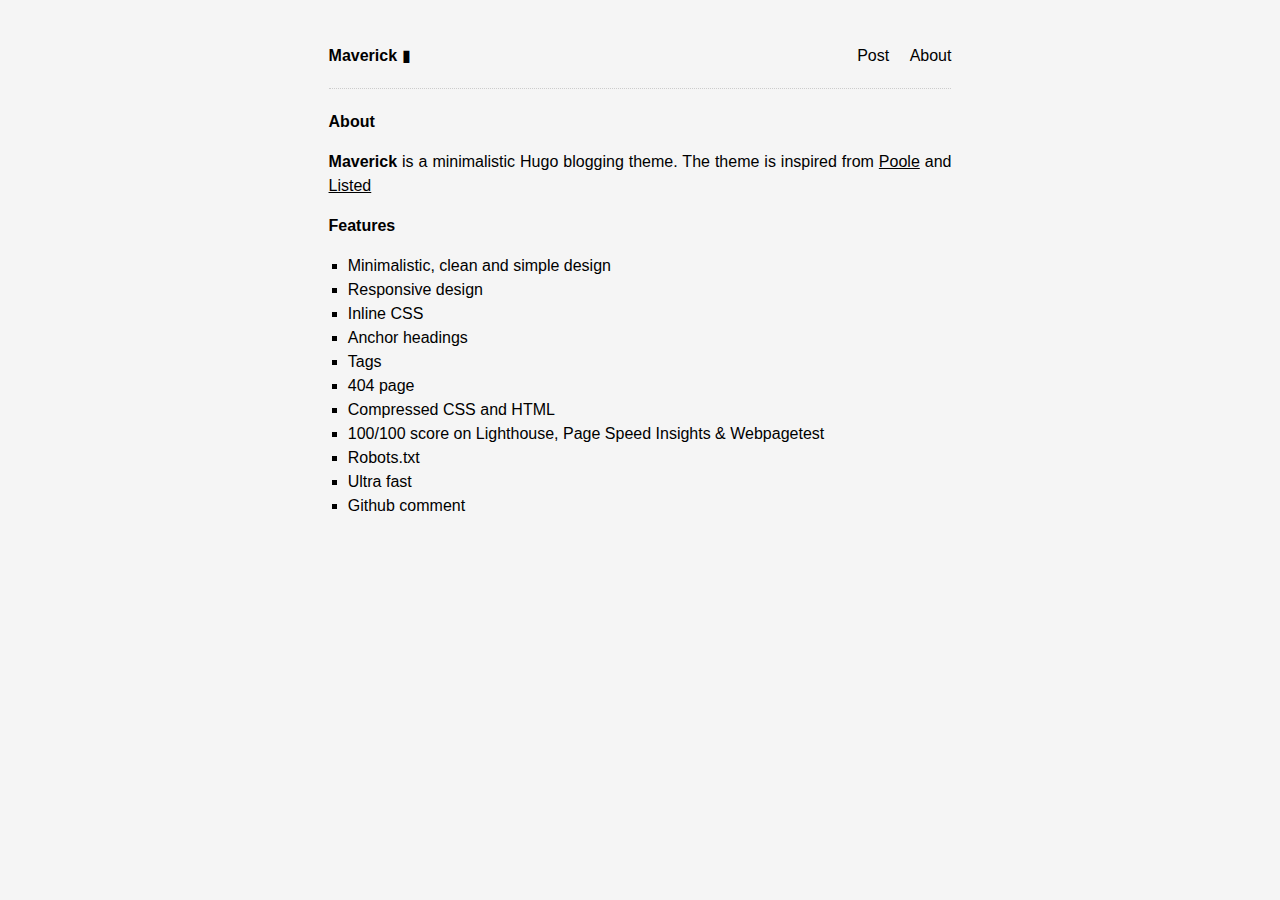
<file: src/themes/maverick-mod/docs/about/index.html>
<!doctype html>
<html lang="en">
  <head>
    <meta charset="utf-8">
    <meta http-equiv="X-UA-Compatible" content="IE=edge">
    <meta name="viewport" content="width=device-width, initial-scale=1">
    <meta name="author" content="Liste - https://maverick.canhtran.me">
    <title>About | Maverick</title>
    <meta name="description" content="A minimal hugo theme focus on content">
    <meta property="og:title" content="About" />
<meta property="og:description" content="Maverick is a minimalistic Hugo blogging theme. The theme is inspired from Poole and Listed
Features Minimalistic, clean and simple design Responsive design Inline CSS Anchor headings Tags 404 page Compressed CSS and HTML 100/100 score on Lighthouse, Page Speed Insights &amp; Webpagetest Robots.txt Ultra fast Github comment " />
<meta property="og:type" content="article" />
<meta property="og:url" content="https://maverick.canhtran.me/about/" /><meta property="article:section" content="pages" />




    <meta itemprop="name" content="About">
<meta itemprop="description" content="Maverick is a minimalistic Hugo blogging theme. The theme is inspired from Poole and Listed
Features Minimalistic, clean and simple design Responsive design Inline CSS Anchor headings Tags 404 page Compressed CSS and HTML 100/100 score on Lighthouse, Page Speed Insights &amp; Webpagetest Robots.txt Ultra fast Github comment ">

<meta itemprop="wordCount" content="48">
<meta itemprop="keywords" content="" />
    
    <link rel="canonical" href="https://maverick.canhtran.me/about/">
    <link rel="icon" href="https://maverick.canhtran.me/assets/favicon.ico">
    <link rel="dns-prefetch" href="https://www.google-analytics.com">
    <link href="https://www.google-analytics.com" rel="preconnect" crossorigin>
    <link rel="alternate" type="application/atom+xml" title="Maverick" href="https://maverick.canhtran.me/atom.xml" />
    <link rel="alternate" type="application/json" title="Maverick" href="https://maverick.canhtran.me/feed.json" />
    <link rel="shortcut icon" type="image/png" href="[data-uri]">
    
    <style>*,:after,:before{box-sizing:border-box;padding:0}body{font:1rem/1.5 '-apple-system',BlinkMacSystemFont,avenir next,avenir,helvetica,helvetica neue,ubuntu,roboto,noto,segoe ui,arial,sans-serif;text-rendering:optimizeLegibility;-webkit-font-smoothing:antialiased;-moz-osx-font-smoothing:grayscale;padding:2rem;background:#f5f5f5;color:#000}.skip-link{position:absolute;top:-40px;left:0;background:#eee;z-index:100}.skip-link:focus{top:0}h1,h2,h3,h4,h5,strong,b{font-size:inherit;font-weight:600}header{line-height:2;padding-bottom:1.5rem}.link{overflow:hidden;text-overflow:ellipsis;white-space:nowrap;overflow:hidden;text-overflow:ellipsis;text-decoration:none}.time{font-variant-numeric:tabular-nums;white-space:nowrap}blockquote{border-left:5px solid #eee;padding-left:1rem;margin:0}a,a:visited{color:inherit}a:hover,a.heading-link{text-decoration:none}pre{padding:.5rem;overflow:auto;overflow-x:scroll;overflow-wrap:normal}code,pre{font-family:San Francisco Mono,Monaco,consolas,lucida console,dejavu sans mono,bitstream vera sans mono,monospace;font-size:normal;font-size:small;background:#eee}code{padding:.1rem;border:none}ul{list-style-type:square}ul,ol{padding-left:1.2rem}.list{line-height:2;list-style-type:none;padding-left:0}.list li{padding-bottom:.1rem}.meta{color:#777}.content{max-width:70ch;margin:0 auto;text-align:justify}header{line-height:2;display:flex;justify-content:space-between;padding-bottom:1rem}header a{text-decoration:none}header ul{list-style-type:none;padding:0}header li,header a{display:inline}h2.post{padding-top:.5rem}header ul a:first-child{padding-left:1rem}.nav{height:1px;background:#000;content:'';max-width:10%}.list li{display:flex;align-items:baseline}.list li time{flex:initial}.hr-list{margin-top:0;margin-bottom:0;margin-right:.5rem;margin-left:.5rem;height:1px;border:0;border-bottom:1px dotted #ccc;flex:1 0 1rem}.m,hr{border:0;margin:3rem 0}img{max-width:100%;height:auto}.post-date{margin:5% 0}.index-date{color:#9a9a9a}.animate-blink{animation:opacity 1s infinite;opacity:1}@keyframes opacity{0%{opacity:1}50%{opacity:.5}100%{opacity:0}}.tags{display:flex;justify-content:space-between}.tags ul{padding:0;margin:0}.tags li{display:inline}.avatar{height:120px;width:120px;position:relative;margin:-10px 0 0 15px;float:right;border-radius:50%}</style>
  
    
  
  
  <script type="application/ld+json">
  {
      "@context": "http://schema.org",
      "@type": "BlogPosting",
      "articleSection": "pages",
      "name": "About",
      "headline": "About",
      "alternativeHeadline": "",
      "description": "Maverick is a minimalistic Hugo blogging theme. The theme is inspired from Poole and Listed\nFeatures Minimalistic, clean and simple design Responsive design Inline CSS Anchor headings Tags 404 page Compressed CSS and HTML 100\/100 score on Lighthouse, Page Speed Insights \u0026amp; Webpagetest Robots.txt Ultra fast Github comment ",
      "inLanguage": "en-us",
      "isFamilyFriendly": "true",
      "mainEntityOfPage": {
          "@type": "WebPage",
          "@id": "https:\/\/maverick.canhtran.me\/about\/"
      },
      "author" : {
          "@type": "Person",
          "name": ""
      },
      "creator" : {
          "@type": "Person",
          "name": ""
      },
      "accountablePerson" : {
          "@type": "Person",
          "name": ""
      },
      "copyrightHolder" : "Maverick",
      "copyrightYear" : "0001",
      "dateCreated": "0001-01-01T00:00:00.00Z",
      "datePublished": "0001-01-01T00:00:00.00Z",
      "dateModified": "0001-01-01T00:00:00.00Z",
      "publisher":{
          "@type":"Organization",
          "name": "Maverick",
          "url": "https://maverick.canhtran.me",
          "logo": {
              "@type": "ImageObject",
              "url": "https:\/\/maverick.canhtran.me\/assets\/favicon.ico",
              "width":"32",
              "height":"32"
          }
      },
      "image": "https://maverick.canhtran.me/assets/favicon.ico",
      "url" : "https:\/\/maverick.canhtran.me\/about\/",
      "wordCount" : "48",
      "genre" : [ ],
      "keywords" : [ ]
  }
  </script>
  
  
  </head>
<body>
  <a class="skip-link" href="#main">Skip to main</a>
  <main id="main">
  <div class="content">
    <header>
<p style="padding: 0;margin: 0;">
  <a href="/">
    <b>Maverick</b>
    <span class="text-stone-500 animate-blink">▮</span>
  </a>
</p>
<ul style="padding: 0;margin: 0;">
  
  
  <li class="">
    <a href="/posts/"><span>Post</span></a>
    
  <li class="">
    <a href="/about/"><span>About</span></a>
    
  </li>
</ul>
</header>
<hr class="hr-list" style="padding: 0;margin: 0;">
    <section>
      <h2 class="post">About</h2>
      <p><strong>Maverick</strong> is a minimalistic Hugo blogging theme. The theme is inspired from <a href="https://getpoole.com">Poole</a> and <a href="https://github.com/ronv/listed">Listed</a></p>
<h3 id="features">Features</h3>
<ul>
<li>Minimalistic, clean and simple design</li>
<li>Responsive design</li>
<li>Inline CSS</li>
<li>Anchor headings</li>
<li>Tags</li>
<li>404 page</li>
<li>Compressed CSS and HTML</li>
<li>100/100 score on Lighthouse, Page Speed Insights &amp; Webpagetest</li>
<li>Robots.txt</li>
<li>Ultra fast</li>
<li>Github comment</li>
</ul>

      
    </section>
    
  </div>
</main>
</body>
</html>
</file>
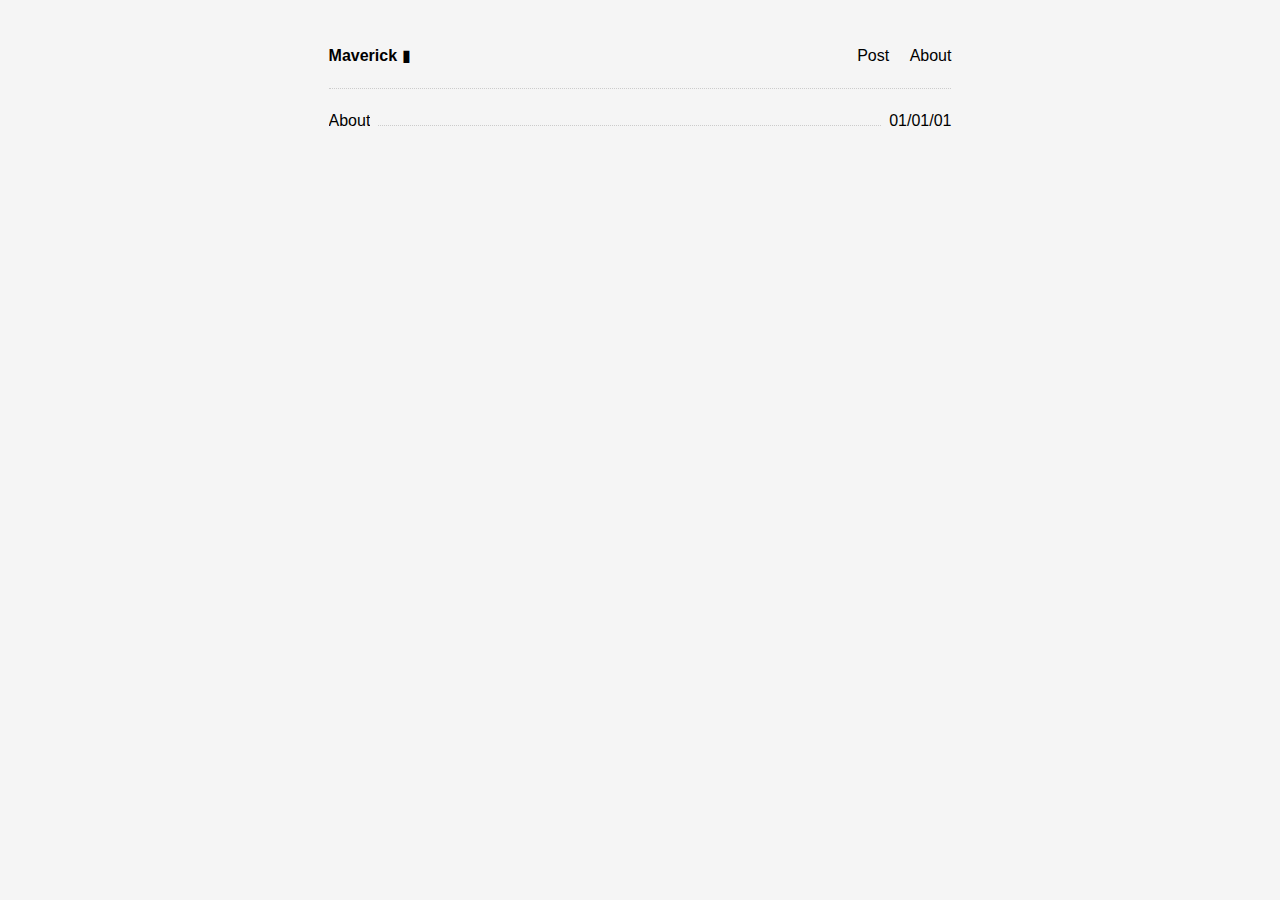
<file: src/themes/maverick-mod/docs/pages/index.html>
<!doctype html>
<html lang="en">
  <head>
    <meta charset="utf-8">
    <meta http-equiv="X-UA-Compatible" content="IE=edge">
    <meta name="viewport" content="width=device-width, initial-scale=1">
    <meta name="author" content="Liste - https://maverick.canhtran.me">
    <title>Pages | Maverick</title>
    <meta name="description" content="A minimal hugo theme focus on content">
    <meta property="og:title" content="Pages" />
<meta property="og:description" content="A minimal hugo theme focus on content" />
<meta property="og:type" content="website" />
<meta property="og:url" content="https://maverick.canhtran.me/pages/" />


    <meta itemprop="name" content="Pages">
<meta itemprop="description" content="A minimal hugo theme focus on content">
    
    <link rel="canonical" href="https://maverick.canhtran.me/pages/">
    <link rel="icon" href="https://maverick.canhtran.me/assets/favicon.ico">
    <link rel="dns-prefetch" href="https://www.google-analytics.com">
    <link href="https://www.google-analytics.com" rel="preconnect" crossorigin>
    <link rel="alternate" type="application/atom+xml" title="Maverick" href="https://maverick.canhtran.me/atom.xml" />
    <link rel="alternate" type="application/json" title="Maverick" href="https://maverick.canhtran.me/feed.json" />
    <link rel="shortcut icon" type="image/png" href="[data-uri]">
    
    <style>*,:after,:before{box-sizing:border-box;padding:0}body{font:1rem/1.5 '-apple-system',BlinkMacSystemFont,avenir next,avenir,helvetica,helvetica neue,ubuntu,roboto,noto,segoe ui,arial,sans-serif;text-rendering:optimizeLegibility;-webkit-font-smoothing:antialiased;-moz-osx-font-smoothing:grayscale;padding:2rem;background:#f5f5f5;color:#000}.skip-link{position:absolute;top:-40px;left:0;background:#eee;z-index:100}.skip-link:focus{top:0}h1,h2,h3,h4,h5,strong,b{font-size:inherit;font-weight:600}header{line-height:2;padding-bottom:1.5rem}.link{overflow:hidden;text-overflow:ellipsis;white-space:nowrap;overflow:hidden;text-overflow:ellipsis;text-decoration:none}.time{font-variant-numeric:tabular-nums;white-space:nowrap}blockquote{border-left:5px solid #eee;padding-left:1rem;margin:0}a,a:visited{color:inherit}a:hover,a.heading-link{text-decoration:none}pre{padding:.5rem;overflow:auto;overflow-x:scroll;overflow-wrap:normal}code,pre{font-family:San Francisco Mono,Monaco,consolas,lucida console,dejavu sans mono,bitstream vera sans mono,monospace;font-size:normal;font-size:small;background:#eee}code{padding:.1rem;border:none}ul{list-style-type:square}ul,ol{padding-left:1.2rem}.list{line-height:2;list-style-type:none;padding-left:0}.list li{padding-bottom:.1rem}.meta{color:#777}.content{max-width:70ch;margin:0 auto;text-align:justify}header{line-height:2;display:flex;justify-content:space-between;padding-bottom:1rem}header a{text-decoration:none}header ul{list-style-type:none;padding:0}header li,header a{display:inline}h2.post{padding-top:.5rem}header ul a:first-child{padding-left:1rem}.nav{height:1px;background:#000;content:'';max-width:10%}.list li{display:flex;align-items:baseline}.list li time{flex:initial}.hr-list{margin-top:0;margin-bottom:0;margin-right:.5rem;margin-left:.5rem;height:1px;border:0;border-bottom:1px dotted #ccc;flex:1 0 1rem}.m,hr{border:0;margin:3rem 0}img{max-width:100%;height:auto}.post-date{margin:5% 0}.index-date{color:#9a9a9a}.animate-blink{animation:opacity 1s infinite;opacity:1}@keyframes opacity{0%{opacity:1}50%{opacity:.5}100%{opacity:0}}.tags{display:flex;justify-content:space-between}.tags ul{padding:0;margin:0}.tags li{display:inline}.avatar{height:120px;width:120px;position:relative;margin:-10px 0 0 15px;float:right;border-radius:50%}</style>
  
    
  
  </head>
<body>
  <a class="skip-link" href="#main">Skip to main</a>
  <main id="main">
  <div class="content">
    <header>
<p style="padding: 0;margin: 0;">
  <a href="/">
    <b>Maverick</b>
    <span class="text-stone-500 animate-blink">▮</span>
  </a>
</p>
<ul style="padding: 0;margin: 0;">
  
  
  <li class="">
    <a href="/posts/"><span>Post</span></a>
    
  <li class="">
    <a href="/about/"><span>About</span></a>
    
  </li>
</ul>
</header>
<hr class="hr-list" style="padding: 0;margin: 0;">
    <section>
      <ul reversed class="list">
        
          <li>
            <a class="link" href="https://maverick.canhtran.me/about/" title="About">About
            </a>
            <hr class="hr-list">
            <time class="g time" datetime="0001-01-01">01/01/01</time>
          </li>
          
      </ul>
    </section>
  </div>
</main>
</body>
</html>
</file>
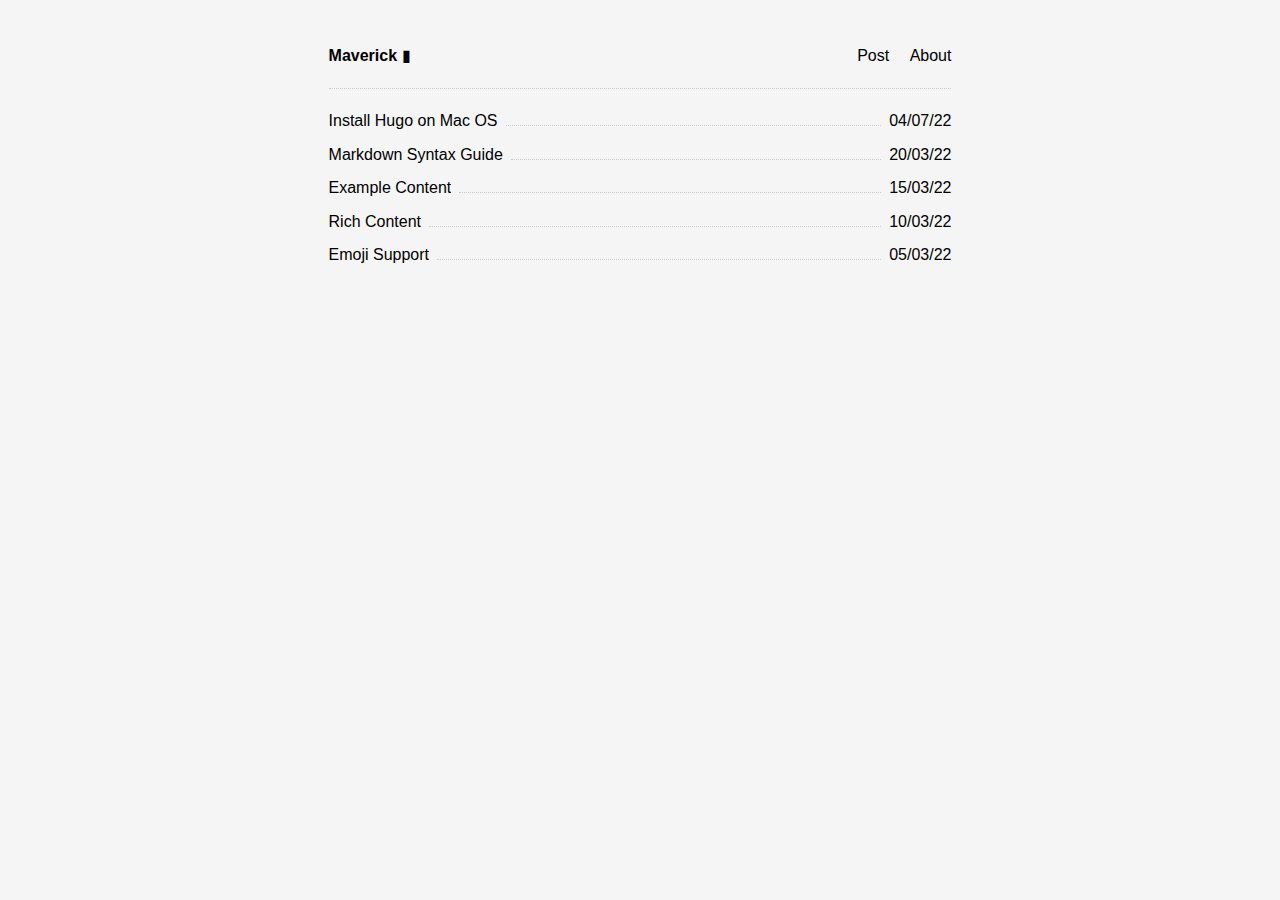
<file: src/themes/maverick-mod/docs/posts/index.html>
<!doctype html>
<html lang="en">
  <head>
    <meta charset="utf-8">
    <meta http-equiv="X-UA-Compatible" content="IE=edge">
    <meta name="viewport" content="width=device-width, initial-scale=1">
    <meta name="author" content="Liste - https://maverick.canhtran.me">
    <title>Posts | Maverick</title>
    <meta name="description" content="A minimal hugo theme focus on content">
    <meta property="og:title" content="Posts" />
<meta property="og:description" content="A minimal hugo theme focus on content" />
<meta property="og:type" content="website" />
<meta property="og:url" content="https://maverick.canhtran.me/posts/" />


    <meta itemprop="name" content="Posts">
<meta itemprop="description" content="A minimal hugo theme focus on content">
    
    <link rel="canonical" href="https://maverick.canhtran.me/posts/">
    <link rel="icon" href="https://maverick.canhtran.me/assets/favicon.ico">
    <link rel="dns-prefetch" href="https://www.google-analytics.com">
    <link href="https://www.google-analytics.com" rel="preconnect" crossorigin>
    <link rel="alternate" type="application/atom+xml" title="Maverick" href="https://maverick.canhtran.me/atom.xml" />
    <link rel="alternate" type="application/json" title="Maverick" href="https://maverick.canhtran.me/feed.json" />
    <link rel="shortcut icon" type="image/png" href="[data-uri]">
    
    <style>*,:after,:before{box-sizing:border-box;padding:0}body{font:1rem/1.5 '-apple-system',BlinkMacSystemFont,avenir next,avenir,helvetica,helvetica neue,ubuntu,roboto,noto,segoe ui,arial,sans-serif;text-rendering:optimizeLegibility;-webkit-font-smoothing:antialiased;-moz-osx-font-smoothing:grayscale;padding:2rem;background:#f5f5f5;color:#000}.skip-link{position:absolute;top:-40px;left:0;background:#eee;z-index:100}.skip-link:focus{top:0}h1,h2,h3,h4,h5,strong,b{font-size:inherit;font-weight:600}header{line-height:2;padding-bottom:1.5rem}.link{overflow:hidden;text-overflow:ellipsis;white-space:nowrap;overflow:hidden;text-overflow:ellipsis;text-decoration:none}.time{font-variant-numeric:tabular-nums;white-space:nowrap}blockquote{border-left:5px solid #eee;padding-left:1rem;margin:0}a,a:visited{color:inherit}a:hover,a.heading-link{text-decoration:none}pre{padding:.5rem;overflow:auto;overflow-x:scroll;overflow-wrap:normal}code,pre{font-family:San Francisco Mono,Monaco,consolas,lucida console,dejavu sans mono,bitstream vera sans mono,monospace;font-size:normal;font-size:small;background:#eee}code{padding:.1rem;border:none}ul{list-style-type:square}ul,ol{padding-left:1.2rem}.list{line-height:2;list-style-type:none;padding-left:0}.list li{padding-bottom:.1rem}.meta{color:#777}.content{max-width:70ch;margin:0 auto;text-align:justify}header{line-height:2;display:flex;justify-content:space-between;padding-bottom:1rem}header a{text-decoration:none}header ul{list-style-type:none;padding:0}header li,header a{display:inline}h2.post{padding-top:.5rem}header ul a:first-child{padding-left:1rem}.nav{height:1px;background:#000;content:'';max-width:10%}.list li{display:flex;align-items:baseline}.list li time{flex:initial}.hr-list{margin-top:0;margin-bottom:0;margin-right:.5rem;margin-left:.5rem;height:1px;border:0;border-bottom:1px dotted #ccc;flex:1 0 1rem}.m,hr{border:0;margin:3rem 0}img{max-width:100%;height:auto}.post-date{margin:5% 0}.index-date{color:#9a9a9a}.animate-blink{animation:opacity 1s infinite;opacity:1}@keyframes opacity{0%{opacity:1}50%{opacity:.5}100%{opacity:0}}.tags{display:flex;justify-content:space-between}.tags ul{padding:0;margin:0}.tags li{display:inline}.avatar{height:120px;width:120px;position:relative;margin:-10px 0 0 15px;float:right;border-radius:50%}</style>
  
    
  
  </head>
<body>
  <a class="skip-link" href="#main">Skip to main</a>
  <main id="main">
  <div class="content">
    <header>
<p style="padding: 0;margin: 0;">
  <a href="/">
    <b>Maverick</b>
    <span class="text-stone-500 animate-blink">▮</span>
  </a>
</p>
<ul style="padding: 0;margin: 0;">
  
  
  <li class="">
    <a href="/posts/"><span>Post</span></a>
    
  <li class="">
    <a href="/about/"><span>About</span></a>
    
  </li>
</ul>
</header>
<hr class="hr-list" style="padding: 0;margin: 0;">
    <section>
      <ul reversed class="list">
        
          <li>
            <a class="link" href="https://maverick.canhtran.me/posts/install-hugo-on-mac-os/" title="Install Hugo on Mac OS">Install Hugo on Mac OS
            </a>
            <hr class="hr-list">
            <time class="g time" datetime="2022-07-04">04/07/22</time>
          </li>
          
          <li>
            <a class="link" href="https://maverick.canhtran.me/posts/markdown-syntax/" title="Markdown Syntax Guide">Markdown Syntax Guide
            </a>
            <hr class="hr-list">
            <time class="g time" datetime="2022-03-20">20/03/22</time>
          </li>
          
          <li>
            <a class="link" href="https://maverick.canhtran.me/posts/example-content/" title="Example Content">Example Content
            </a>
            <hr class="hr-list">
            <time class="g time" datetime="2022-03-15">15/03/22</time>
          </li>
          
          <li>
            <a class="link" href="https://maverick.canhtran.me/posts/rich-content/" title="Rich Content">Rich Content
            </a>
            <hr class="hr-list">
            <time class="g time" datetime="2022-03-10">10/03/22</time>
          </li>
          
          <li>
            <a class="link" href="https://maverick.canhtran.me/posts/emoji-support/" title="Emoji Support">Emoji Support
            </a>
            <hr class="hr-list">
            <time class="g time" datetime="2022-03-05">05/03/22</time>
          </li>
          
      </ul>
    </section>
  </div>
</main>
</body>
</html>
</file>
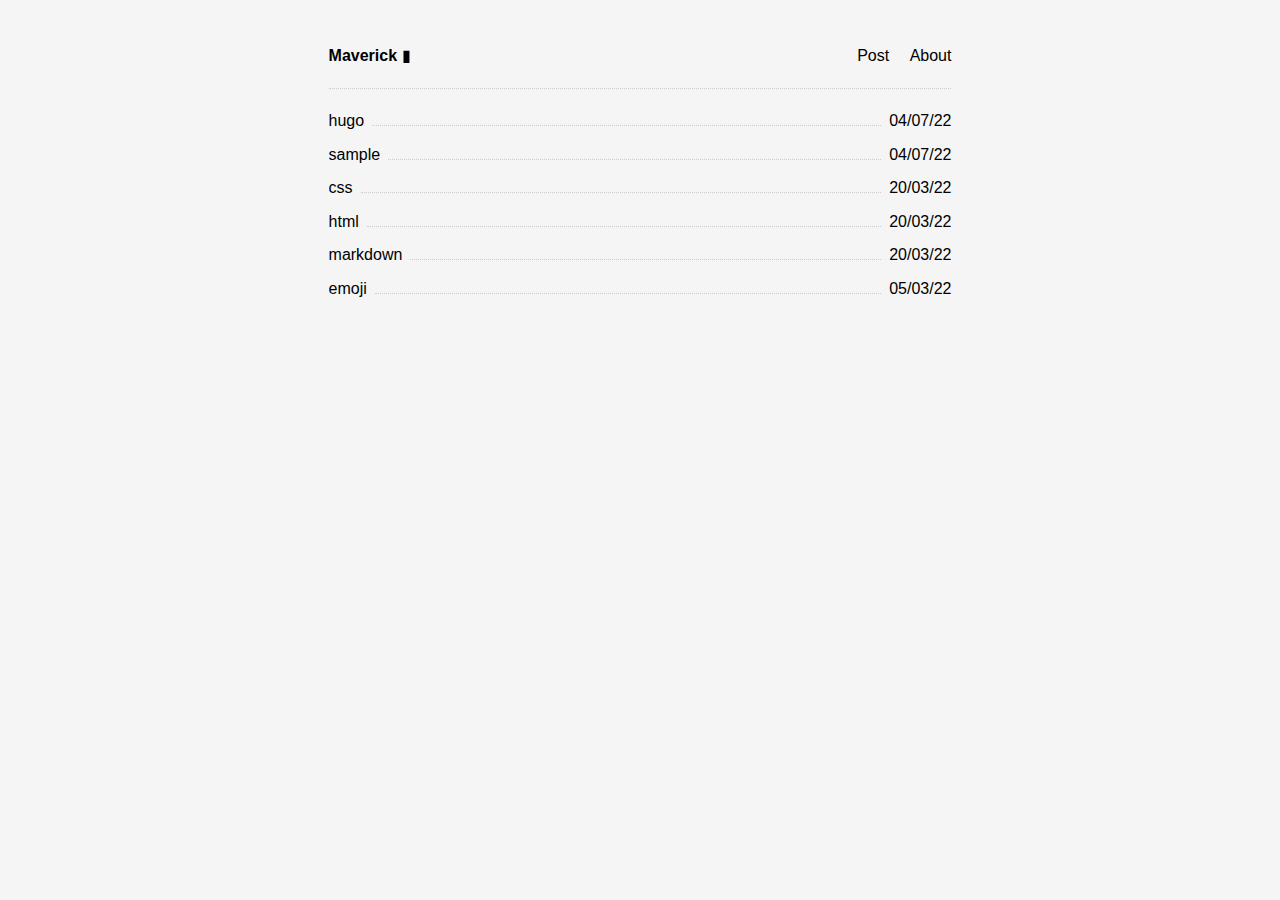
<file: src/themes/maverick-mod/docs/tags/index.html>
<!doctype html>
<html lang="en">
  <head>
    <meta charset="utf-8">
    <meta http-equiv="X-UA-Compatible" content="IE=edge">
    <meta name="viewport" content="width=device-width, initial-scale=1">
    <meta name="author" content="Liste - https://maverick.canhtran.me">
    <title>Tags | Maverick</title>
    <meta name="description" content="A minimal hugo theme focus on content">
    <meta property="og:title" content="Tags" />
<meta property="og:description" content="A minimal hugo theme focus on content" />
<meta property="og:type" content="website" />
<meta property="og:url" content="https://maverick.canhtran.me/tags/" />


    <meta itemprop="name" content="Tags">
<meta itemprop="description" content="A minimal hugo theme focus on content">
    
    <link rel="canonical" href="https://maverick.canhtran.me/tags/">
    <link rel="icon" href="https://maverick.canhtran.me/assets/favicon.ico">
    <link rel="dns-prefetch" href="https://www.google-analytics.com">
    <link href="https://www.google-analytics.com" rel="preconnect" crossorigin>
    <link rel="alternate" type="application/atom+xml" title="Maverick" href="https://maverick.canhtran.me/atom.xml" />
    <link rel="alternate" type="application/json" title="Maverick" href="https://maverick.canhtran.me/feed.json" />
    <link rel="shortcut icon" type="image/png" href="[data-uri]">
    
    <style>*,:after,:before{box-sizing:border-box;padding:0}body{font:1rem/1.5 '-apple-system',BlinkMacSystemFont,avenir next,avenir,helvetica,helvetica neue,ubuntu,roboto,noto,segoe ui,arial,sans-serif;text-rendering:optimizeLegibility;-webkit-font-smoothing:antialiased;-moz-osx-font-smoothing:grayscale;padding:2rem;background:#f5f5f5;color:#000}.skip-link{position:absolute;top:-40px;left:0;background:#eee;z-index:100}.skip-link:focus{top:0}h1,h2,h3,h4,h5,strong,b{font-size:inherit;font-weight:600}header{line-height:2;padding-bottom:1.5rem}.link{overflow:hidden;text-overflow:ellipsis;white-space:nowrap;overflow:hidden;text-overflow:ellipsis;text-decoration:none}.time{font-variant-numeric:tabular-nums;white-space:nowrap}blockquote{border-left:5px solid #eee;padding-left:1rem;margin:0}a,a:visited{color:inherit}a:hover,a.heading-link{text-decoration:none}pre{padding:.5rem;overflow:auto;overflow-x:scroll;overflow-wrap:normal}code,pre{font-family:San Francisco Mono,Monaco,consolas,lucida console,dejavu sans mono,bitstream vera sans mono,monospace;font-size:normal;font-size:small;background:#eee}code{padding:.1rem;border:none}ul{list-style-type:square}ul,ol{padding-left:1.2rem}.list{line-height:2;list-style-type:none;padding-left:0}.list li{padding-bottom:.1rem}.meta{color:#777}.content{max-width:70ch;margin:0 auto;text-align:justify}header{line-height:2;display:flex;justify-content:space-between;padding-bottom:1rem}header a{text-decoration:none}header ul{list-style-type:none;padding:0}header li,header a{display:inline}h2.post{padding-top:.5rem}header ul a:first-child{padding-left:1rem}.nav{height:1px;background:#000;content:'';max-width:10%}.list li{display:flex;align-items:baseline}.list li time{flex:initial}.hr-list{margin-top:0;margin-bottom:0;margin-right:.5rem;margin-left:.5rem;height:1px;border:0;border-bottom:1px dotted #ccc;flex:1 0 1rem}.m,hr{border:0;margin:3rem 0}img{max-width:100%;height:auto}.post-date{margin:5% 0}.index-date{color:#9a9a9a}.animate-blink{animation:opacity 1s infinite;opacity:1}@keyframes opacity{0%{opacity:1}50%{opacity:.5}100%{opacity:0}}.tags{display:flex;justify-content:space-between}.tags ul{padding:0;margin:0}.tags li{display:inline}.avatar{height:120px;width:120px;position:relative;margin:-10px 0 0 15px;float:right;border-radius:50%}</style>
  
    
  
  </head>
<body>
  <a class="skip-link" href="#main">Skip to main</a>
  <main id="main">
  <div class="content">
    <header>
<p style="padding: 0;margin: 0;">
  <a href="/">
    <b>Maverick</b>
    <span class="text-stone-500 animate-blink">▮</span>
  </a>
</p>
<ul style="padding: 0;margin: 0;">
  
  
  <li class="">
    <a href="/posts/"><span>Post</span></a>
    
  <li class="">
    <a href="/about/"><span>About</span></a>
    
  </li>
</ul>
</header>
<hr class="hr-list" style="padding: 0;margin: 0;">
    <section>
      <ul reversed class="list">
        
          <li>
            <a class="link" href="https://maverick.canhtran.me/tags/hugo/" title="hugo">hugo
            </a>
            <hr class="hr-list">
            <time class="g time" datetime="2022-07-04">04/07/22</time>
          </li>
          
          <li>
            <a class="link" href="https://maverick.canhtran.me/tags/sample/" title="sample">sample
            </a>
            <hr class="hr-list">
            <time class="g time" datetime="2022-07-04">04/07/22</time>
          </li>
          
          <li>
            <a class="link" href="https://maverick.canhtran.me/tags/css/" title="css">css
            </a>
            <hr class="hr-list">
            <time class="g time" datetime="2022-03-20">20/03/22</time>
          </li>
          
          <li>
            <a class="link" href="https://maverick.canhtran.me/tags/html/" title="html">html
            </a>
            <hr class="hr-list">
            <time class="g time" datetime="2022-03-20">20/03/22</time>
          </li>
          
          <li>
            <a class="link" href="https://maverick.canhtran.me/tags/markdown/" title="markdown">markdown
            </a>
            <hr class="hr-list">
            <time class="g time" datetime="2022-03-20">20/03/22</time>
          </li>
          
          <li>
            <a class="link" href="https://maverick.canhtran.me/tags/emoji/" title="emoji">emoji
            </a>
            <hr class="hr-list">
            <time class="g time" datetime="2022-03-05">05/03/22</time>
          </li>
          
      </ul>
    </section>
  </div>
</main>
</body>
</html>
</file>
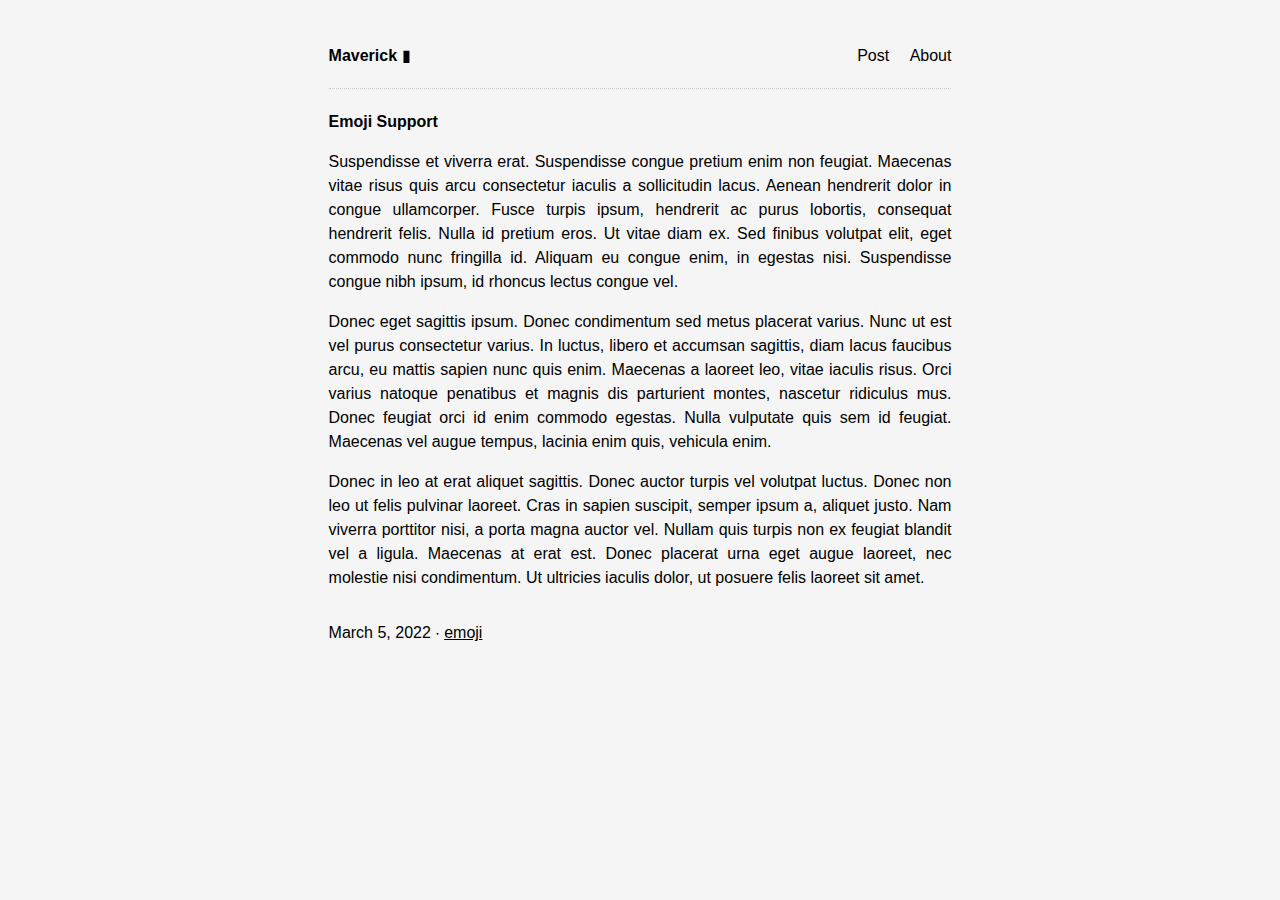
<file: src/themes/maverick-mod/docs/posts/emoji-support/index.html>
<!doctype html>
<html lang="en">
  <head>
    <meta charset="utf-8">
    <meta http-equiv="X-UA-Compatible" content="IE=edge">
    <meta name="viewport" content="width=device-width, initial-scale=1">
    <meta name="author" content="Liste - https://maverick.canhtran.me">
    <title>Emoji Support | Maverick</title>
    <meta name="description" content="Guide to emoji usage in Hugo">
    <meta property="og:title" content="Emoji Support" />
<meta property="og:description" content="Guide to emoji usage in Hugo" />
<meta property="og:type" content="article" />
<meta property="og:url" content="https://maverick.canhtran.me/posts/emoji-support/" /><meta property="article:section" content="posts" />
<meta property="article:published_time" content="2022-03-05T00:00:00+00:00" />
<meta property="article:modified_time" content="2022-03-05T00:00:00+00:00" />


    <meta itemprop="name" content="Emoji Support">
<meta itemprop="description" content="Guide to emoji usage in Hugo"><meta itemprop="datePublished" content="2022-03-05T00:00:00+00:00" />
<meta itemprop="dateModified" content="2022-03-05T00:00:00+00:00" />
<meta itemprop="wordCount" content="215">
<meta itemprop="keywords" content="emoji," />
    
    <link rel="canonical" href="https://maverick.canhtran.me/posts/emoji-support/">
    <link rel="icon" href="https://maverick.canhtran.me/assets/favicon.ico">
    <link rel="dns-prefetch" href="https://www.google-analytics.com">
    <link href="https://www.google-analytics.com" rel="preconnect" crossorigin>
    <link rel="alternate" type="application/atom+xml" title="Maverick" href="https://maverick.canhtran.me/atom.xml" />
    <link rel="alternate" type="application/json" title="Maverick" href="https://maverick.canhtran.me/feed.json" />
    <link rel="shortcut icon" type="image/png" href="[data-uri]">
    
    <style>*,:after,:before{box-sizing:border-box;padding:0}body{font:1rem/1.5 '-apple-system',BlinkMacSystemFont,avenir next,avenir,helvetica,helvetica neue,ubuntu,roboto,noto,segoe ui,arial,sans-serif;text-rendering:optimizeLegibility;-webkit-font-smoothing:antialiased;-moz-osx-font-smoothing:grayscale;padding:2rem;background:#f5f5f5;color:#000}.skip-link{position:absolute;top:-40px;left:0;background:#eee;z-index:100}.skip-link:focus{top:0}h1,h2,h3,h4,h5,strong,b{font-size:inherit;font-weight:600}header{line-height:2;padding-bottom:1.5rem}.link{overflow:hidden;text-overflow:ellipsis;white-space:nowrap;overflow:hidden;text-overflow:ellipsis;text-decoration:none}.time{font-variant-numeric:tabular-nums;white-space:nowrap}blockquote{border-left:5px solid #eee;padding-left:1rem;margin:0}a,a:visited{color:inherit}a:hover,a.heading-link{text-decoration:none}pre{padding:.5rem;overflow:auto;overflow-x:scroll;overflow-wrap:normal}code,pre{font-family:San Francisco Mono,Monaco,consolas,lucida console,dejavu sans mono,bitstream vera sans mono,monospace;font-size:normal;font-size:small;background:#eee}code{padding:.1rem;border:none}ul{list-style-type:square}ul,ol{padding-left:1.2rem}.list{line-height:2;list-style-type:none;padding-left:0}.list li{padding-bottom:.1rem}.meta{color:#777}.content{max-width:70ch;margin:0 auto;text-align:justify}header{line-height:2;display:flex;justify-content:space-between;padding-bottom:1rem}header a{text-decoration:none}header ul{list-style-type:none;padding:0}header li,header a{display:inline}h2.post{padding-top:.5rem}header ul a:first-child{padding-left:1rem}.nav{height:1px;background:#000;content:'';max-width:10%}.list li{display:flex;align-items:baseline}.list li time{flex:initial}.hr-list{margin-top:0;margin-bottom:0;margin-right:.5rem;margin-left:.5rem;height:1px;border:0;border-bottom:1px dotted #ccc;flex:1 0 1rem}.m,hr{border:0;margin:3rem 0}img{max-width:100%;height:auto}.post-date{margin:5% 0}.index-date{color:#9a9a9a}.animate-blink{animation:opacity 1s infinite;opacity:1}@keyframes opacity{0%{opacity:1}50%{opacity:.5}100%{opacity:0}}.tags{display:flex;justify-content:space-between}.tags ul{padding:0;margin:0}.tags li{display:inline}.avatar{height:120px;width:120px;position:relative;margin:-10px 0 0 15px;float:right;border-radius:50%}</style>
  
    
  
  
  <script type="application/ld+json">
  {
      "@context": "http://schema.org",
      "@type": "BlogPosting",
      "articleSection": "posts",
      "name": "Emoji Support",
      "headline": "Emoji Support",
      "alternativeHeadline": "",
      "description": "Guide to emoji usage in Hugo",
      "inLanguage": "en-us",
      "isFamilyFriendly": "true",
      "mainEntityOfPage": {
          "@type": "WebPage",
          "@id": "https:\/\/maverick.canhtran.me\/posts\/emoji-support\/"
      },
      "author" : {
          "@type": "Person",
          "name": "Hugo Authors"
      },
      "creator" : {
          "@type": "Person",
          "name": "Hugo Authors"
      },
      "accountablePerson" : {
          "@type": "Person",
          "name": "Hugo Authors"
      },
      "copyrightHolder" : "Maverick",
      "copyrightYear" : "2022",
      "dateCreated": "2022-03-05T00:00:00.00Z",
      "datePublished": "2022-03-05T00:00:00.00Z",
      "dateModified": "2022-03-05T00:00:00.00Z",
      "publisher":{
          "@type":"Organization",
          "name": "Maverick",
          "url": "https://maverick.canhtran.me",
          "logo": {
              "@type": "ImageObject",
              "url": "https:\/\/maverick.canhtran.me\/assets\/favicon.ico",
              "width":"32",
              "height":"32"
          }
      },
      "image": "https://maverick.canhtran.me/assets/favicon.ico",
      "url" : "https:\/\/maverick.canhtran.me\/posts\/emoji-support\/",
      "wordCount" : "215",
      "genre" : [ "emoji" ],
      "keywords" : [ "emoji" ]
  }
  </script>
  
  
  </head>
<body>
  <a class="skip-link" href="#main">Skip to main</a>
  <main id="main">
  <div class="content">
    <header>
<p style="padding: 0;margin: 0;">
  <a href="/">
    <b>Maverick</b>
    <span class="text-stone-500 animate-blink">▮</span>
  </a>
</p>
<ul style="padding: 0;margin: 0;">
  
  
  <li class="">
    <a href="/posts/"><span>Post</span></a>
    
  <li class="">
    <a href="/about/"><span>About</span></a>
    
  </li>
</ul>
</header>
<hr class="hr-list" style="padding: 0;margin: 0;">
    <section>
      <h2 class="post">Emoji Support</h2>
      <p>Suspendisse et viverra erat. Suspendisse congue pretium enim non feugiat. Maecenas vitae risus quis arcu consectetur iaculis a sollicitudin lacus. Aenean hendrerit dolor in congue ullamcorper. Fusce turpis ipsum, hendrerit ac purus lobortis, consequat hendrerit felis. Nulla id pretium eros. Ut vitae diam ex. Sed finibus volutpat elit, eget commodo nunc fringilla id. Aliquam eu congue enim, in egestas nisi. Suspendisse congue nibh ipsum, id rhoncus lectus congue vel.</p>
<p>Donec eget sagittis ipsum. Donec condimentum sed metus placerat varius. Nunc ut est vel purus consectetur varius. In luctus, libero et accumsan sagittis, diam lacus faucibus arcu, eu mattis sapien nunc quis enim. Maecenas a laoreet leo, vitae iaculis risus. Orci varius natoque penatibus et magnis dis parturient montes, nascetur ridiculus mus. Donec feugiat orci id enim commodo egestas. Nulla vulputate quis sem id feugiat. Maecenas vel augue tempus, lacinia enim quis, vehicula enim.</p>
<p>Donec in leo at erat aliquet sagittis. Donec auctor turpis vel volutpat luctus. Donec non leo ut felis pulvinar laoreet. Cras in sapien suscipit, semper ipsum a, aliquet justo. Nam viverra porttitor nisi, a porta magna auctor vel. Nullam quis turpis non ex feugiat blandit vel a ligula. Maecenas at erat est. Donec placerat urna eget augue laoreet, nec molestie nisi condimentum. Ut ultricies iaculis dolor, ut posuere felis laoreet sit amet.</p>

      
      <div class="post-date">
        <span class="g time">March 5, 2022 </span> &#8729;
         
         <a href="https://maverick.canhtran.me/tags/emoji/">emoji</a>
      </div>
      
    </section>
    
    <div id="comments">
      <script src="https://utteranc.es/client.js"
    repo=canhtran/maverick
    issue-term="pathname"
    theme=github-light
    crossorigin="anonymous"
    async>
</script>

    </div>
    
  </div>
</main>
</body>
</html>
</file>
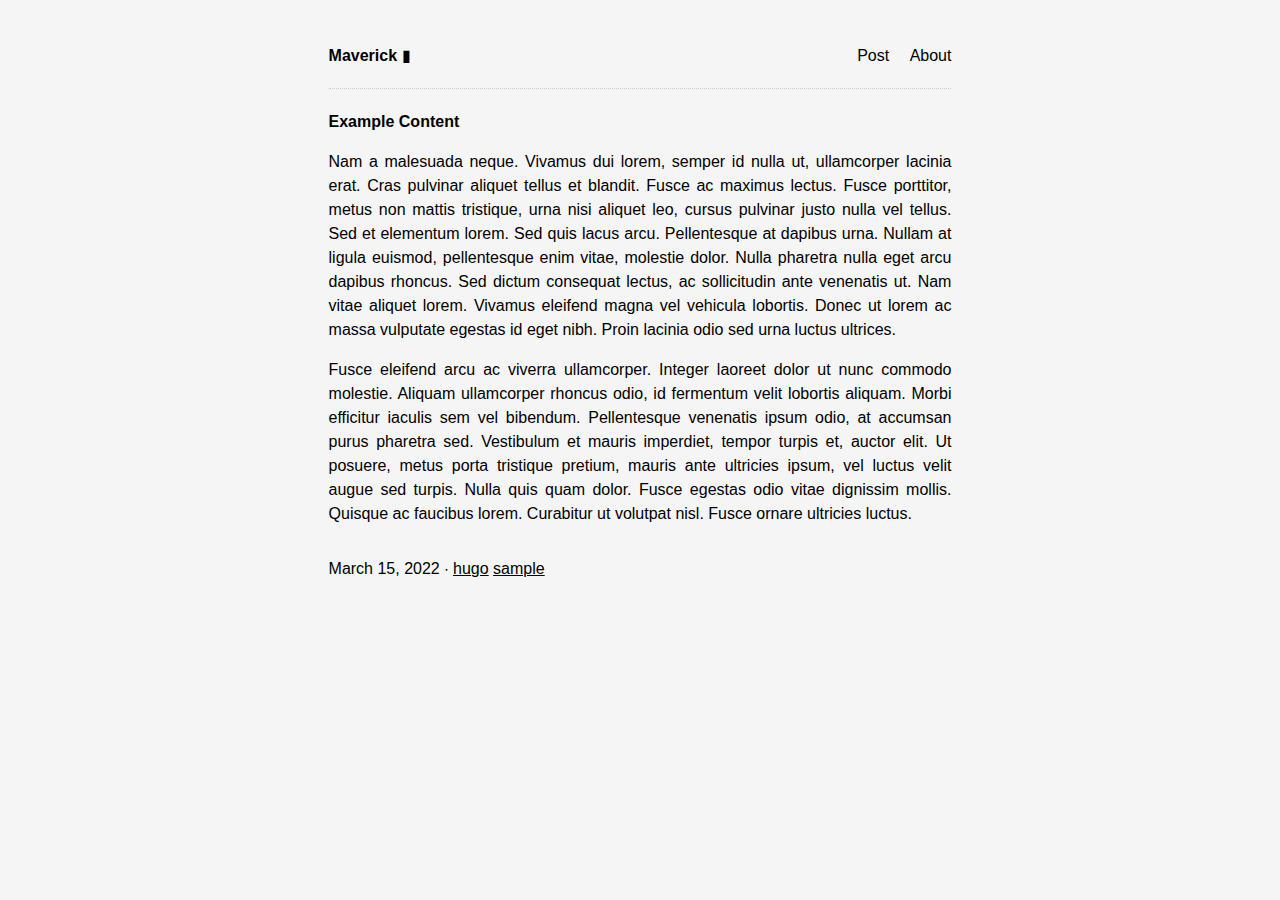
<file: src/themes/maverick-mod/docs/posts/example-content/index.html>
<!doctype html>
<html lang="en">
  <head>
    <meta charset="utf-8">
    <meta http-equiv="X-UA-Compatible" content="IE=edge">
    <meta name="viewport" content="width=device-width, initial-scale=1">
    <meta name="author" content="Liste - https://maverick.canhtran.me">
    <title>Example Content | Maverick</title>
    <meta name="description" content="A minimal hugo theme focus on content">
    <meta property="og:title" content="Example Content" />
<meta property="og:description" content="Nam a malesuada neque. Vivamus dui lorem, semper id nulla ut, ullamcorper lacinia erat. Cras pulvinar aliquet tellus et blandit. Fusce ac maximus lectus. Fusce porttitor, metus non mattis tristique, urna nisi aliquet leo, cursus pulvinar justo nulla vel tellus. Sed et elementum lorem. Sed quis lacus arcu. Pellentesque at dapibus urna. Nullam at ligula euismod, pellentesque enim vitae, molestie dolor. Nulla pharetra nulla eget arcu dapibus rhoncus. Sed dictum consequat lectus, ac sollicitudin ante venenatis ut." />
<meta property="og:type" content="article" />
<meta property="og:url" content="https://maverick.canhtran.me/posts/example-content/" /><meta property="article:section" content="posts" />
<meta property="article:published_time" content="2022-03-15T00:00:00+00:00" />
<meta property="article:modified_time" content="2022-03-15T00:00:00+00:00" />


    <meta itemprop="name" content="Example Content">
<meta itemprop="description" content="Nam a malesuada neque. Vivamus dui lorem, semper id nulla ut, ullamcorper lacinia erat. Cras pulvinar aliquet tellus et blandit. Fusce ac maximus lectus. Fusce porttitor, metus non mattis tristique, urna nisi aliquet leo, cursus pulvinar justo nulla vel tellus. Sed et elementum lorem. Sed quis lacus arcu. Pellentesque at dapibus urna. Nullam at ligula euismod, pellentesque enim vitae, molestie dolor. Nulla pharetra nulla eget arcu dapibus rhoncus. Sed dictum consequat lectus, ac sollicitudin ante venenatis ut."><meta itemprop="datePublished" content="2022-03-15T00:00:00+00:00" />
<meta itemprop="dateModified" content="2022-03-15T00:00:00+00:00" />
<meta itemprop="wordCount" content="188">
<meta itemprop="keywords" content="hugo,sample," />
    
    <link rel="canonical" href="https://maverick.canhtran.me/posts/example-content/">
    <link rel="icon" href="https://maverick.canhtran.me/assets/favicon.ico">
    <link rel="dns-prefetch" href="https://www.google-analytics.com">
    <link href="https://www.google-analytics.com" rel="preconnect" crossorigin>
    <link rel="alternate" type="application/atom+xml" title="Maverick" href="https://maverick.canhtran.me/atom.xml" />
    <link rel="alternate" type="application/json" title="Maverick" href="https://maverick.canhtran.me/feed.json" />
    <link rel="shortcut icon" type="image/png" href="[data-uri]">
    
    <style>*,:after,:before{box-sizing:border-box;padding:0}body{font:1rem/1.5 '-apple-system',BlinkMacSystemFont,avenir next,avenir,helvetica,helvetica neue,ubuntu,roboto,noto,segoe ui,arial,sans-serif;text-rendering:optimizeLegibility;-webkit-font-smoothing:antialiased;-moz-osx-font-smoothing:grayscale;padding:2rem;background:#f5f5f5;color:#000}.skip-link{position:absolute;top:-40px;left:0;background:#eee;z-index:100}.skip-link:focus{top:0}h1,h2,h3,h4,h5,strong,b{font-size:inherit;font-weight:600}header{line-height:2;padding-bottom:1.5rem}.link{overflow:hidden;text-overflow:ellipsis;white-space:nowrap;overflow:hidden;text-overflow:ellipsis;text-decoration:none}.time{font-variant-numeric:tabular-nums;white-space:nowrap}blockquote{border-left:5px solid #eee;padding-left:1rem;margin:0}a,a:visited{color:inherit}a:hover,a.heading-link{text-decoration:none}pre{padding:.5rem;overflow:auto;overflow-x:scroll;overflow-wrap:normal}code,pre{font-family:San Francisco Mono,Monaco,consolas,lucida console,dejavu sans mono,bitstream vera sans mono,monospace;font-size:normal;font-size:small;background:#eee}code{padding:.1rem;border:none}ul{list-style-type:square}ul,ol{padding-left:1.2rem}.list{line-height:2;list-style-type:none;padding-left:0}.list li{padding-bottom:.1rem}.meta{color:#777}.content{max-width:70ch;margin:0 auto;text-align:justify}header{line-height:2;display:flex;justify-content:space-between;padding-bottom:1rem}header a{text-decoration:none}header ul{list-style-type:none;padding:0}header li,header a{display:inline}h2.post{padding-top:.5rem}header ul a:first-child{padding-left:1rem}.nav{height:1px;background:#000;content:'';max-width:10%}.list li{display:flex;align-items:baseline}.list li time{flex:initial}.hr-list{margin-top:0;margin-bottom:0;margin-right:.5rem;margin-left:.5rem;height:1px;border:0;border-bottom:1px dotted #ccc;flex:1 0 1rem}.m,hr{border:0;margin:3rem 0}img{max-width:100%;height:auto}.post-date{margin:5% 0}.index-date{color:#9a9a9a}.animate-blink{animation:opacity 1s infinite;opacity:1}@keyframes opacity{0%{opacity:1}50%{opacity:.5}100%{opacity:0}}.tags{display:flex;justify-content:space-between}.tags ul{padding:0;margin:0}.tags li{display:inline}.avatar{height:120px;width:120px;position:relative;margin:-10px 0 0 15px;float:right;border-radius:50%}</style>
  
    
  
  
  <script type="application/ld+json">
  {
      "@context": "http://schema.org",
      "@type": "BlogPosting",
      "articleSection": "posts",
      "name": "Example Content",
      "headline": "Example Content",
      "alternativeHeadline": "",
      "description": "Nam a malesuada neque. Vivamus dui lorem, semper id nulla ut, ullamcorper lacinia erat. Cras pulvinar aliquet tellus et blandit. Fusce ac maximus lectus. Fusce porttitor, metus non mattis tristique, urna nisi aliquet leo, cursus pulvinar justo nulla vel tellus. Sed et elementum lorem. Sed quis lacus arcu. Pellentesque at dapibus urna. Nullam at ligula euismod, pellentesque enim vitae, molestie dolor. Nulla pharetra nulla eget arcu dapibus rhoncus. Sed dictum consequat lectus, ac sollicitudin ante venenatis ut.",
      "inLanguage": "en-us",
      "isFamilyFriendly": "true",
      "mainEntityOfPage": {
          "@type": "WebPage",
          "@id": "https:\/\/maverick.canhtran.me\/posts\/example-content\/"
      },
      "author" : {
          "@type": "Person",
          "name": "Calvin Tran"
      },
      "creator" : {
          "@type": "Person",
          "name": "Calvin Tran"
      },
      "accountablePerson" : {
          "@type": "Person",
          "name": "Calvin Tran"
      },
      "copyrightHolder" : "Maverick",
      "copyrightYear" : "2022",
      "dateCreated": "2022-03-15T00:00:00.00Z",
      "datePublished": "2022-03-15T00:00:00.00Z",
      "dateModified": "2022-03-15T00:00:00.00Z",
      "publisher":{
          "@type":"Organization",
          "name": "Maverick",
          "url": "https://maverick.canhtran.me",
          "logo": {
              "@type": "ImageObject",
              "url": "https:\/\/maverick.canhtran.me\/assets\/favicon.ico",
              "width":"32",
              "height":"32"
          }
      },
      "image": "https://maverick.canhtran.me/assets/favicon.ico",
      "url" : "https:\/\/maverick.canhtran.me\/posts\/example-content\/",
      "wordCount" : "188",
      "genre" : [ "hugo" , "sample" ],
      "keywords" : [ "hugo" , "sample" ]
  }
  </script>
  
  
  </head>
<body>
  <a class="skip-link" href="#main">Skip to main</a>
  <main id="main">
  <div class="content">
    <header>
<p style="padding: 0;margin: 0;">
  <a href="/">
    <b>Maverick</b>
    <span class="text-stone-500 animate-blink">▮</span>
  </a>
</p>
<ul style="padding: 0;margin: 0;">
  
  
  <li class="">
    <a href="/posts/"><span>Post</span></a>
    
  <li class="">
    <a href="/about/"><span>About</span></a>
    
  </li>
</ul>
</header>
<hr class="hr-list" style="padding: 0;margin: 0;">
    <section>
      <h2 class="post">Example Content</h2>
      <p>Nam a malesuada neque. Vivamus dui lorem, semper id nulla ut, ullamcorper lacinia erat. Cras pulvinar aliquet tellus et blandit. Fusce ac maximus lectus. Fusce porttitor, metus non mattis tristique, urna nisi aliquet leo, cursus pulvinar justo nulla vel tellus. Sed et elementum lorem. Sed quis lacus arcu. Pellentesque at dapibus urna. Nullam at ligula euismod, pellentesque enim vitae, molestie dolor. Nulla pharetra nulla eget arcu dapibus rhoncus. Sed dictum consequat lectus, ac sollicitudin ante venenatis ut. Nam vitae aliquet lorem. Vivamus eleifend magna vel vehicula lobortis. Donec ut lorem ac massa vulputate egestas id eget nibh. Proin lacinia odio sed urna luctus ultrices.</p>
<p>Fusce eleifend arcu ac viverra ullamcorper. Integer laoreet dolor ut nunc commodo molestie. Aliquam ullamcorper rhoncus odio, id fermentum velit lobortis aliquam. Morbi efficitur iaculis sem vel bibendum. Pellentesque venenatis ipsum odio, at accumsan purus pharetra sed. Vestibulum et mauris imperdiet, tempor turpis et, auctor elit. Ut posuere, metus porta tristique pretium, mauris ante ultricies ipsum, vel luctus velit augue sed turpis. Nulla quis quam dolor. Fusce egestas odio vitae dignissim mollis. Quisque ac faucibus lorem. Curabitur ut volutpat nisl. Fusce ornare ultricies luctus.</p>

      
      <div class="post-date">
        <span class="g time">March 15, 2022 </span> &#8729;
         
         <a href="https://maverick.canhtran.me/tags/hugo/">hugo</a> <a href="https://maverick.canhtran.me/tags/sample/">sample</a>
      </div>
      
    </section>
    
    <div id="comments">
      <script src="https://utteranc.es/client.js"
    repo=canhtran/maverick
    issue-term="pathname"
    theme=github-light
    crossorigin="anonymous"
    async>
</script>

    </div>
    
  </div>
</main>
</body>
</html>
</file>
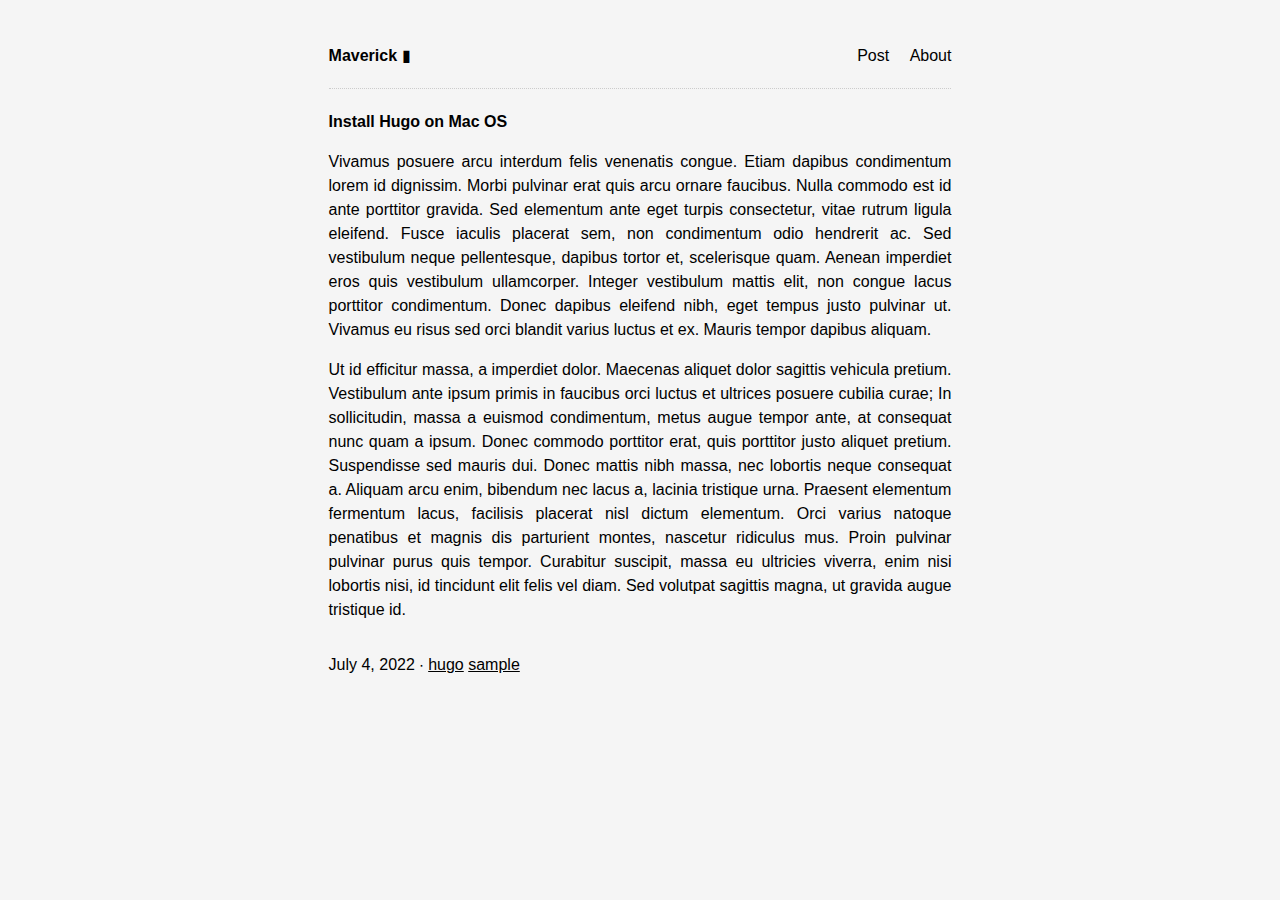
<file: src/themes/maverick-mod/docs/posts/install-hugo-on-mac-os/index.html>
<!doctype html>
<html lang="en">
  <head>
    <meta charset="utf-8">
    <meta http-equiv="X-UA-Compatible" content="IE=edge">
    <meta name="viewport" content="width=device-width, initial-scale=1">
    <meta name="author" content="Liste - https://maverick.canhtran.me">
    <title>Install Hugo on Mac OS | Maverick</title>
    <meta name="description" content="A minimal hugo theme focus on content">
    <meta property="og:title" content="Install Hugo on Mac OS" />
<meta property="og:description" content="Vivamus posuere arcu interdum felis venenatis congue. Etiam dapibus condimentum lorem id dignissim. Morbi pulvinar erat quis arcu ornare faucibus. Nulla commodo est id ante porttitor gravida. Sed elementum ante eget turpis consectetur, vitae rutrum ligula eleifend. Fusce iaculis placerat sem, non condimentum odio hendrerit ac. Sed vestibulum neque pellentesque, dapibus tortor et, scelerisque quam. Aenean imperdiet eros quis vestibulum ullamcorper. Integer vestibulum mattis elit, non congue lacus porttitor condimentum. Donec dapibus eleifend nibh, eget tempus justo pulvinar ut." />
<meta property="og:type" content="article" />
<meta property="og:url" content="https://maverick.canhtran.me/posts/install-hugo-on-mac-os/" /><meta property="article:section" content="posts" />
<meta property="article:published_time" content="2022-07-04T00:00:00+00:00" />
<meta property="article:modified_time" content="2022-07-04T00:00:00+00:00" />


    <meta itemprop="name" content="Install Hugo on Mac OS">
<meta itemprop="description" content="Vivamus posuere arcu interdum felis venenatis congue. Etiam dapibus condimentum lorem id dignissim. Morbi pulvinar erat quis arcu ornare faucibus. Nulla commodo est id ante porttitor gravida. Sed elementum ante eget turpis consectetur, vitae rutrum ligula eleifend. Fusce iaculis placerat sem, non condimentum odio hendrerit ac. Sed vestibulum neque pellentesque, dapibus tortor et, scelerisque quam. Aenean imperdiet eros quis vestibulum ullamcorper. Integer vestibulum mattis elit, non congue lacus porttitor condimentum. Donec dapibus eleifend nibh, eget tempus justo pulvinar ut."><meta itemprop="datePublished" content="2022-07-04T00:00:00+00:00" />
<meta itemprop="dateModified" content="2022-07-04T00:00:00+00:00" />
<meta itemprop="wordCount" content="219">
<meta itemprop="keywords" content="hugo,sample," />
    
    <link rel="canonical" href="https://maverick.canhtran.me/posts/install-hugo-on-mac-os/">
    <link rel="icon" href="https://maverick.canhtran.me/assets/favicon.ico">
    <link rel="dns-prefetch" href="https://www.google-analytics.com">
    <link href="https://www.google-analytics.com" rel="preconnect" crossorigin>
    <link rel="alternate" type="application/atom+xml" title="Maverick" href="https://maverick.canhtran.me/atom.xml" />
    <link rel="alternate" type="application/json" title="Maverick" href="https://maverick.canhtran.me/feed.json" />
    <link rel="shortcut icon" type="image/png" href="[data-uri]">
    
    <style>*,:after,:before{box-sizing:border-box;padding:0}body{font:1rem/1.5 '-apple-system',BlinkMacSystemFont,avenir next,avenir,helvetica,helvetica neue,ubuntu,roboto,noto,segoe ui,arial,sans-serif;text-rendering:optimizeLegibility;-webkit-font-smoothing:antialiased;-moz-osx-font-smoothing:grayscale;padding:2rem;background:#f5f5f5;color:#000}.skip-link{position:absolute;top:-40px;left:0;background:#eee;z-index:100}.skip-link:focus{top:0}h1,h2,h3,h4,h5,strong,b{font-size:inherit;font-weight:600}header{line-height:2;padding-bottom:1.5rem}.link{overflow:hidden;text-overflow:ellipsis;white-space:nowrap;overflow:hidden;text-overflow:ellipsis;text-decoration:none}.time{font-variant-numeric:tabular-nums;white-space:nowrap}blockquote{border-left:5px solid #eee;padding-left:1rem;margin:0}a,a:visited{color:inherit}a:hover,a.heading-link{text-decoration:none}pre{padding:.5rem;overflow:auto;overflow-x:scroll;overflow-wrap:normal}code,pre{font-family:San Francisco Mono,Monaco,consolas,lucida console,dejavu sans mono,bitstream vera sans mono,monospace;font-size:normal;font-size:small;background:#eee}code{padding:.1rem;border:none}ul{list-style-type:square}ul,ol{padding-left:1.2rem}.list{line-height:2;list-style-type:none;padding-left:0}.list li{padding-bottom:.1rem}.meta{color:#777}.content{max-width:70ch;margin:0 auto;text-align:justify}header{line-height:2;display:flex;justify-content:space-between;padding-bottom:1rem}header a{text-decoration:none}header ul{list-style-type:none;padding:0}header li,header a{display:inline}h2.post{padding-top:.5rem}header ul a:first-child{padding-left:1rem}.nav{height:1px;background:#000;content:'';max-width:10%}.list li{display:flex;align-items:baseline}.list li time{flex:initial}.hr-list{margin-top:0;margin-bottom:0;margin-right:.5rem;margin-left:.5rem;height:1px;border:0;border-bottom:1px dotted #ccc;flex:1 0 1rem}.m,hr{border:0;margin:3rem 0}img{max-width:100%;height:auto}.post-date{margin:5% 0}.index-date{color:#9a9a9a}.animate-blink{animation:opacity 1s infinite;opacity:1}@keyframes opacity{0%{opacity:1}50%{opacity:.5}100%{opacity:0}}.tags{display:flex;justify-content:space-between}.tags ul{padding:0;margin:0}.tags li{display:inline}.avatar{height:120px;width:120px;position:relative;margin:-10px 0 0 15px;float:right;border-radius:50%}</style>
  
    
  
  
  <script type="application/ld+json">
  {
      "@context": "http://schema.org",
      "@type": "BlogPosting",
      "articleSection": "posts",
      "name": "Install Hugo on Mac OS",
      "headline": "Install Hugo on Mac OS",
      "alternativeHeadline": "",
      "description": "Vivamus posuere arcu interdum felis venenatis congue. Etiam dapibus condimentum lorem id dignissim. Morbi pulvinar erat quis arcu ornare faucibus. Nulla commodo est id ante porttitor gravida. Sed elementum ante eget turpis consectetur, vitae rutrum ligula eleifend. Fusce iaculis placerat sem, non condimentum odio hendrerit ac. Sed vestibulum neque pellentesque, dapibus tortor et, scelerisque quam. Aenean imperdiet eros quis vestibulum ullamcorper. Integer vestibulum mattis elit, non congue lacus porttitor condimentum. Donec dapibus eleifend nibh, eget tempus justo pulvinar ut.",
      "inLanguage": "en-us",
      "isFamilyFriendly": "true",
      "mainEntityOfPage": {
          "@type": "WebPage",
          "@id": "https:\/\/maverick.canhtran.me\/posts\/install-hugo-on-mac-os\/"
      },
      "author" : {
          "@type": "Person",
          "name": "Calvin Tran"
      },
      "creator" : {
          "@type": "Person",
          "name": "Calvin Tran"
      },
      "accountablePerson" : {
          "@type": "Person",
          "name": "Calvin Tran"
      },
      "copyrightHolder" : "Maverick",
      "copyrightYear" : "2022",
      "dateCreated": "2022-07-04T00:00:00.00Z",
      "datePublished": "2022-07-04T00:00:00.00Z",
      "dateModified": "2022-07-04T00:00:00.00Z",
      "publisher":{
          "@type":"Organization",
          "name": "Maverick",
          "url": "https://maverick.canhtran.me",
          "logo": {
              "@type": "ImageObject",
              "url": "https:\/\/maverick.canhtran.me\/assets\/favicon.ico",
              "width":"32",
              "height":"32"
          }
      },
      "image": "https://maverick.canhtran.me/assets/favicon.ico",
      "url" : "https:\/\/maverick.canhtran.me\/posts\/install-hugo-on-mac-os\/",
      "wordCount" : "219",
      "genre" : [ "hugo" , "sample" ],
      "keywords" : [ "hugo" , "sample" ]
  }
  </script>
  
  
  </head>
<body>
  <a class="skip-link" href="#main">Skip to main</a>
  <main id="main">
  <div class="content">
    <header>
<p style="padding: 0;margin: 0;">
  <a href="/">
    <b>Maverick</b>
    <span class="text-stone-500 animate-blink">▮</span>
  </a>
</p>
<ul style="padding: 0;margin: 0;">
  
  
  <li class="">
    <a href="/posts/"><span>Post</span></a>
    
  <li class="">
    <a href="/about/"><span>About</span></a>
    
  </li>
</ul>
</header>
<hr class="hr-list" style="padding: 0;margin: 0;">
    <section>
      <h2 class="post">Install Hugo on Mac OS</h2>
      <p>Vivamus posuere arcu interdum felis venenatis congue. Etiam dapibus condimentum lorem id dignissim. Morbi pulvinar erat quis arcu ornare faucibus. Nulla commodo est id ante porttitor gravida. Sed elementum ante eget turpis consectetur, vitae rutrum ligula eleifend. Fusce iaculis placerat sem, non condimentum odio hendrerit ac. Sed vestibulum neque pellentesque, dapibus tortor et, scelerisque quam. Aenean imperdiet eros quis vestibulum ullamcorper. Integer vestibulum mattis elit, non congue lacus porttitor condimentum. Donec dapibus eleifend nibh, eget tempus justo pulvinar ut. Vivamus eu risus sed orci blandit varius luctus et ex. Mauris tempor dapibus aliquam.</p>
<p>Ut id efficitur massa, a imperdiet dolor. Maecenas aliquet dolor sagittis vehicula pretium. Vestibulum ante ipsum primis in faucibus orci luctus et ultrices posuere cubilia curae; In sollicitudin, massa a euismod condimentum, metus augue tempor ante, at consequat nunc quam a ipsum. Donec commodo porttitor erat, quis porttitor justo aliquet pretium. Suspendisse sed mauris dui. Donec mattis nibh massa, nec lobortis neque consequat a. Aliquam arcu enim, bibendum nec lacus a, lacinia tristique urna. Praesent elementum fermentum lacus, facilisis placerat nisl dictum elementum. Orci varius natoque penatibus et magnis dis parturient montes, nascetur ridiculus mus. Proin pulvinar pulvinar purus quis tempor. Curabitur suscipit, massa eu ultricies viverra, enim nisi lobortis nisi, id tincidunt elit felis vel diam. Sed volutpat sagittis magna, ut gravida augue tristique id.</p>

      
      <div class="post-date">
        <span class="g time">July 4, 2022 </span> &#8729;
         
         <a href="https://maverick.canhtran.me/tags/hugo/">hugo</a> <a href="https://maverick.canhtran.me/tags/sample/">sample</a>
      </div>
      
    </section>
    
    <div id="comments">
      <script src="https://utteranc.es/client.js"
    repo=canhtran/maverick
    issue-term="pathname"
    theme=github-light
    crossorigin="anonymous"
    async>
</script>

    </div>
    
  </div>
</main>
</body>
</html>
</file>
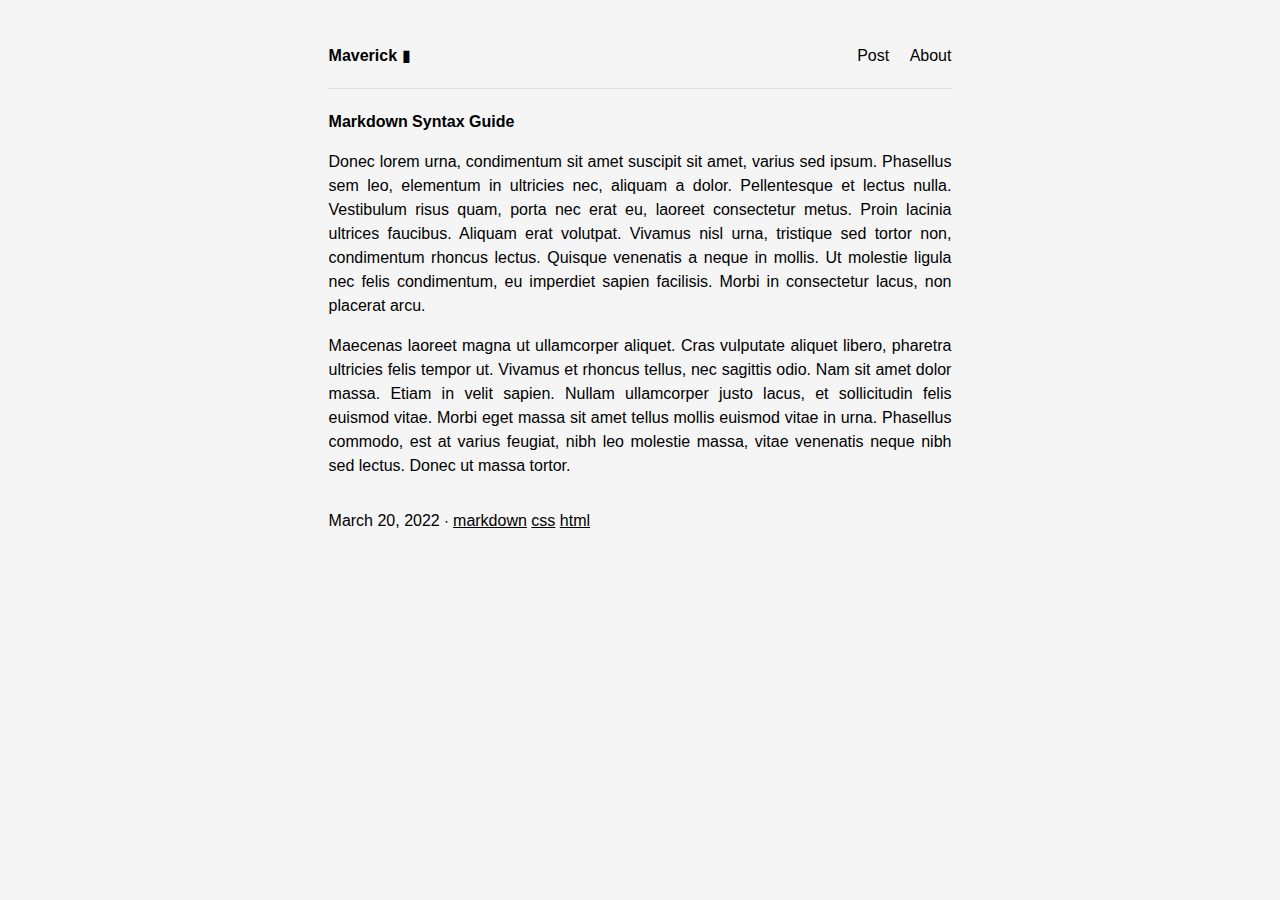
<file: src/themes/maverick-mod/docs/posts/markdown-syntax/index.html>
<!doctype html>
<html lang="en">
  <head>
    <meta charset="utf-8">
    <meta http-equiv="X-UA-Compatible" content="IE=edge">
    <meta name="viewport" content="width=device-width, initial-scale=1">
    <meta name="author" content="Liste - https://maverick.canhtran.me">
    <title>Markdown Syntax Guide | Maverick</title>
    <meta name="description" content="Sample article showcasing basic Markdown syntax and formatting for HTML elements.">
    <meta property="og:title" content="Markdown Syntax Guide" />
<meta property="og:description" content="Sample article showcasing basic Markdown syntax and formatting for HTML elements." />
<meta property="og:type" content="article" />
<meta property="og:url" content="https://maverick.canhtran.me/posts/markdown-syntax/" /><meta property="article:section" content="posts" />
<meta property="article:published_time" content="2022-03-20T00:00:00+00:00" />
<meta property="article:modified_time" content="2022-03-20T00:00:00+00:00" />


    <meta itemprop="name" content="Markdown Syntax Guide">
<meta itemprop="description" content="Sample article showcasing basic Markdown syntax and formatting for HTML elements."><meta itemprop="datePublished" content="2022-03-20T00:00:00+00:00" />
<meta itemprop="dateModified" content="2022-03-20T00:00:00+00:00" />
<meta itemprop="wordCount" content="147">
<meta itemprop="keywords" content="markdown,css,html," />
    
    <link rel="canonical" href="https://maverick.canhtran.me/posts/markdown-syntax/">
    <link rel="icon" href="https://maverick.canhtran.me/assets/favicon.ico">
    <link rel="dns-prefetch" href="https://www.google-analytics.com">
    <link href="https://www.google-analytics.com" rel="preconnect" crossorigin>
    <link rel="alternate" type="application/atom+xml" title="Maverick" href="https://maverick.canhtran.me/atom.xml" />
    <link rel="alternate" type="application/json" title="Maverick" href="https://maverick.canhtran.me/feed.json" />
    <link rel="shortcut icon" type="image/png" href="[data-uri]">
    
    <style>*,:after,:before{box-sizing:border-box;padding:0}body{font:1rem/1.5 '-apple-system',BlinkMacSystemFont,avenir next,avenir,helvetica,helvetica neue,ubuntu,roboto,noto,segoe ui,arial,sans-serif;text-rendering:optimizeLegibility;-webkit-font-smoothing:antialiased;-moz-osx-font-smoothing:grayscale;padding:2rem;background:#f5f5f5;color:#000}.skip-link{position:absolute;top:-40px;left:0;background:#eee;z-index:100}.skip-link:focus{top:0}h1,h2,h3,h4,h5,strong,b{font-size:inherit;font-weight:600}header{line-height:2;padding-bottom:1.5rem}.link{overflow:hidden;text-overflow:ellipsis;white-space:nowrap;overflow:hidden;text-overflow:ellipsis;text-decoration:none}.time{font-variant-numeric:tabular-nums;white-space:nowrap}blockquote{border-left:5px solid #eee;padding-left:1rem;margin:0}a,a:visited{color:inherit}a:hover,a.heading-link{text-decoration:none}pre{padding:.5rem;overflow:auto;overflow-x:scroll;overflow-wrap:normal}code,pre{font-family:San Francisco Mono,Monaco,consolas,lucida console,dejavu sans mono,bitstream vera sans mono,monospace;font-size:normal;font-size:small;background:#eee}code{padding:.1rem;border:none}ul{list-style-type:square}ul,ol{padding-left:1.2rem}.list{line-height:2;list-style-type:none;padding-left:0}.list li{padding-bottom:.1rem}.meta{color:#777}.content{max-width:70ch;margin:0 auto;text-align:justify}header{line-height:2;display:flex;justify-content:space-between;padding-bottom:1rem}header a{text-decoration:none}header ul{list-style-type:none;padding:0}header li,header a{display:inline}h2.post{padding-top:.5rem}header ul a:first-child{padding-left:1rem}.nav{height:1px;background:#000;content:'';max-width:10%}.list li{display:flex;align-items:baseline}.list li time{flex:initial}.hr-list{margin-top:0;margin-bottom:0;margin-right:.5rem;margin-left:.5rem;height:1px;border:0;border-bottom:1px dotted #ccc;flex:1 0 1rem}.m,hr{border:0;margin:3rem 0}img{max-width:100%;height:auto}.post-date{margin:5% 0}.index-date{color:#9a9a9a}.animate-blink{animation:opacity 1s infinite;opacity:1}@keyframes opacity{0%{opacity:1}50%{opacity:.5}100%{opacity:0}}.tags{display:flex;justify-content:space-between}.tags ul{padding:0;margin:0}.tags li{display:inline}.avatar{height:120px;width:120px;position:relative;margin:-10px 0 0 15px;float:right;border-radius:50%}</style>
  
    
  
  
  <script type="application/ld+json">
  {
      "@context": "http://schema.org",
      "@type": "BlogPosting",
      "articleSection": "posts",
      "name": "Markdown Syntax Guide",
      "headline": "Markdown Syntax Guide",
      "alternativeHeadline": "",
      "description": "Sample article showcasing basic Markdown syntax and formatting for HTML elements.",
      "inLanguage": "en-us",
      "isFamilyFriendly": "true",
      "mainEntityOfPage": {
          "@type": "WebPage",
          "@id": "https:\/\/maverick.canhtran.me\/posts\/markdown-syntax\/"
      },
      "author" : {
          "@type": "Person",
          "name": "Hugo Authors"
      },
      "creator" : {
          "@type": "Person",
          "name": "Hugo Authors"
      },
      "accountablePerson" : {
          "@type": "Person",
          "name": "Hugo Authors"
      },
      "copyrightHolder" : "Maverick",
      "copyrightYear" : "2022",
      "dateCreated": "2022-03-20T00:00:00.00Z",
      "datePublished": "2022-03-20T00:00:00.00Z",
      "dateModified": "2022-03-20T00:00:00.00Z",
      "publisher":{
          "@type":"Organization",
          "name": "Maverick",
          "url": "https://maverick.canhtran.me",
          "logo": {
              "@type": "ImageObject",
              "url": "https:\/\/maverick.canhtran.me\/assets\/favicon.ico",
              "width":"32",
              "height":"32"
          }
      },
      "image": "https://maverick.canhtran.me/assets/favicon.ico",
      "url" : "https:\/\/maverick.canhtran.me\/posts\/markdown-syntax\/",
      "wordCount" : "147",
      "genre" : [ "markdown" , "css" , "html" ],
      "keywords" : [ "markdown" , "css" , "html" ]
  }
  </script>
  
  
  </head>
<body>
  <a class="skip-link" href="#main">Skip to main</a>
  <main id="main">
  <div class="content">
    <header>
<p style="padding: 0;margin: 0;">
  <a href="/">
    <b>Maverick</b>
    <span class="text-stone-500 animate-blink">▮</span>
  </a>
</p>
<ul style="padding: 0;margin: 0;">
  
  
  <li class="">
    <a href="/posts/"><span>Post</span></a>
    
  <li class="">
    <a href="/about/"><span>About</span></a>
    
  </li>
</ul>
</header>
<hr class="hr-list" style="padding: 0;margin: 0;">
    <section>
      <h2 class="post">Markdown Syntax Guide</h2>
      <p>Donec lorem urna, condimentum sit amet suscipit sit amet, varius sed ipsum. Phasellus sem leo, elementum in ultricies nec, aliquam a dolor. Pellentesque et lectus nulla. Vestibulum risus quam, porta nec erat eu, laoreet consectetur metus. Proin lacinia ultrices faucibus. Aliquam erat volutpat. Vivamus nisl urna, tristique sed tortor non, condimentum rhoncus lectus. Quisque venenatis a neque in mollis. Ut molestie ligula nec felis condimentum, eu imperdiet sapien facilisis. Morbi in consectetur lacus, non placerat arcu.</p>
<p>Maecenas laoreet magna ut ullamcorper aliquet. Cras vulputate aliquet libero, pharetra ultricies felis tempor ut. Vivamus et rhoncus tellus, nec sagittis odio. Nam sit amet dolor massa. Etiam in velit sapien. Nullam ullamcorper justo lacus, et sollicitudin felis euismod vitae. Morbi eget massa sit amet tellus mollis euismod vitae in urna. Phasellus commodo, est at varius feugiat, nibh leo molestie massa, vitae venenatis neque nibh sed lectus. Donec ut massa tortor.</p>

      
      <div class="post-date">
        <span class="g time">March 20, 2022 </span> &#8729;
         
         <a href="https://maverick.canhtran.me/tags/markdown/">markdown</a> <a href="https://maverick.canhtran.me/tags/css/">css</a> <a href="https://maverick.canhtran.me/tags/html/">html</a>
      </div>
      
    </section>
    
    <div id="comments">
      <script src="https://utteranc.es/client.js"
    repo=canhtran/maverick
    issue-term="pathname"
    theme=github-light
    crossorigin="anonymous"
    async>
</script>

    </div>
    
  </div>
</main>
</body>
</html>
</file>
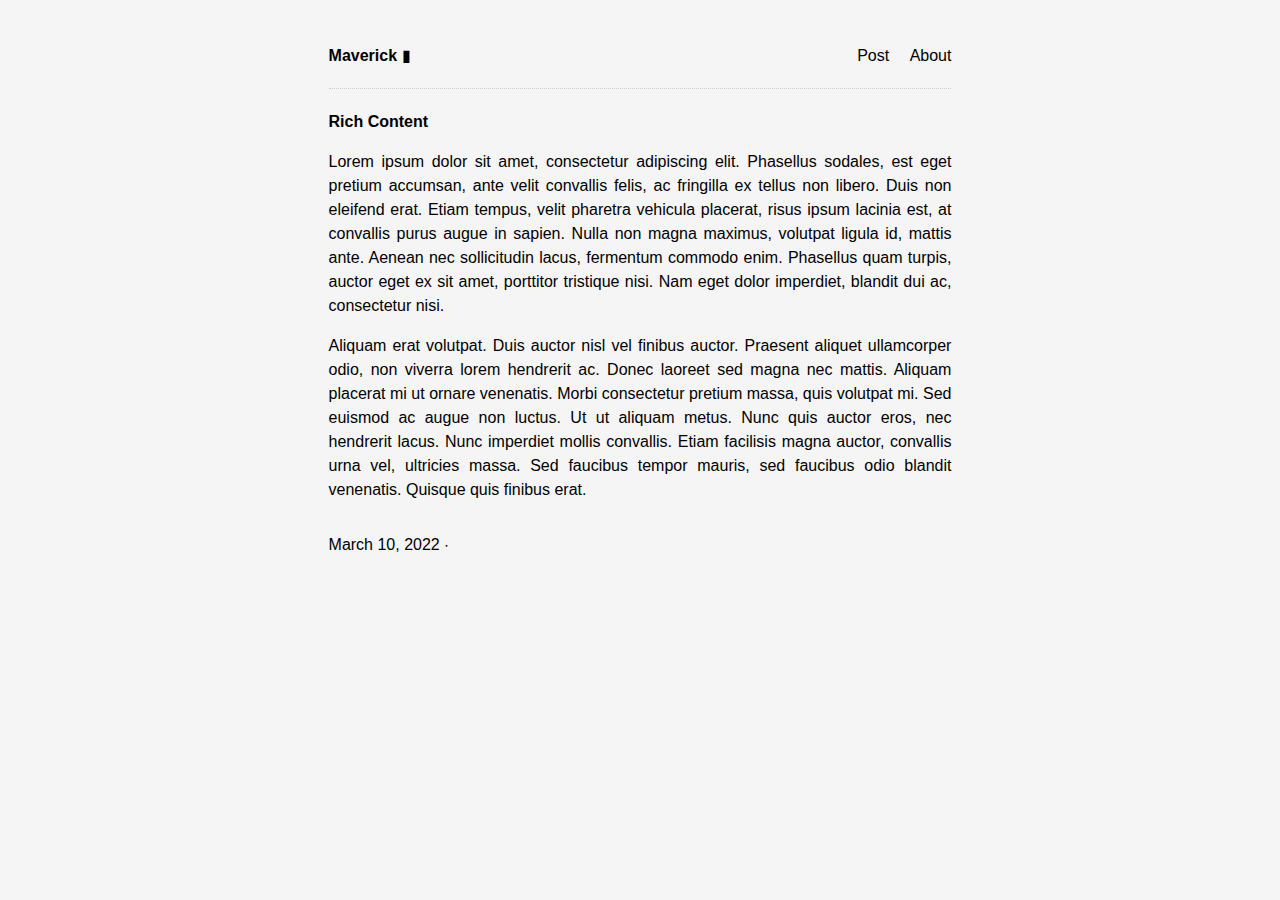
<file: src/themes/maverick-mod/docs/posts/rich-content/index.html>
<!doctype html>
<html lang="en">
  <head>
    <meta charset="utf-8">
    <meta http-equiv="X-UA-Compatible" content="IE=edge">
    <meta name="viewport" content="width=device-width, initial-scale=1">
    <meta name="author" content="Liste - https://maverick.canhtran.me">
    <title>Rich Content | Maverick</title>
    <meta name="description" content="A minimal hugo theme focus on content">
    <meta property="og:title" content="Rich Content" />
<meta property="og:description" content="Lorem ipsum dolor sit amet, consectetur adipiscing elit. Phasellus sodales, est eget pretium accumsan, ante velit convallis felis, ac fringilla ex tellus non libero. Duis non eleifend erat. Etiam tempus, velit pharetra vehicula placerat, risus ipsum lacinia est, at convallis purus augue in sapien. Nulla non magna maximus, volutpat ligula id, mattis ante. Aenean nec sollicitudin lacus, fermentum commodo enim. Phasellus quam turpis, auctor eget ex sit amet, porttitor tristique nisi." />
<meta property="og:type" content="article" />
<meta property="og:url" content="https://maverick.canhtran.me/posts/rich-content/" /><meta property="article:section" content="posts" />
<meta property="article:published_time" content="2022-03-10T00:00:00+00:00" />
<meta property="article:modified_time" content="2022-03-10T00:00:00+00:00" />


    <meta itemprop="name" content="Rich Content">
<meta itemprop="description" content="Lorem ipsum dolor sit amet, consectetur adipiscing elit. Phasellus sodales, est eget pretium accumsan, ante velit convallis felis, ac fringilla ex tellus non libero. Duis non eleifend erat. Etiam tempus, velit pharetra vehicula placerat, risus ipsum lacinia est, at convallis purus augue in sapien. Nulla non magna maximus, volutpat ligula id, mattis ante. Aenean nec sollicitudin lacus, fermentum commodo enim. Phasellus quam turpis, auctor eget ex sit amet, porttitor tristique nisi."><meta itemprop="datePublished" content="2022-03-10T00:00:00+00:00" />
<meta itemprop="dateModified" content="2022-03-10T00:00:00+00:00" />
<meta itemprop="wordCount" content="160">
<meta itemprop="keywords" content="" />
    
    <link rel="canonical" href="https://maverick.canhtran.me/posts/rich-content/">
    <link rel="icon" href="https://maverick.canhtran.me/assets/favicon.ico">
    <link rel="dns-prefetch" href="https://www.google-analytics.com">
    <link href="https://www.google-analytics.com" rel="preconnect" crossorigin>
    <link rel="alternate" type="application/atom+xml" title="Maverick" href="https://maverick.canhtran.me/atom.xml" />
    <link rel="alternate" type="application/json" title="Maverick" href="https://maverick.canhtran.me/feed.json" />
    <link rel="shortcut icon" type="image/png" href="[data-uri]">
    
    <style>*,:after,:before{box-sizing:border-box;padding:0}body{font:1rem/1.5 '-apple-system',BlinkMacSystemFont,avenir next,avenir,helvetica,helvetica neue,ubuntu,roboto,noto,segoe ui,arial,sans-serif;text-rendering:optimizeLegibility;-webkit-font-smoothing:antialiased;-moz-osx-font-smoothing:grayscale;padding:2rem;background:#f5f5f5;color:#000}.skip-link{position:absolute;top:-40px;left:0;background:#eee;z-index:100}.skip-link:focus{top:0}h1,h2,h3,h4,h5,strong,b{font-size:inherit;font-weight:600}header{line-height:2;padding-bottom:1.5rem}.link{overflow:hidden;text-overflow:ellipsis;white-space:nowrap;overflow:hidden;text-overflow:ellipsis;text-decoration:none}.time{font-variant-numeric:tabular-nums;white-space:nowrap}blockquote{border-left:5px solid #eee;padding-left:1rem;margin:0}a,a:visited{color:inherit}a:hover,a.heading-link{text-decoration:none}pre{padding:.5rem;overflow:auto;overflow-x:scroll;overflow-wrap:normal}code,pre{font-family:San Francisco Mono,Monaco,consolas,lucida console,dejavu sans mono,bitstream vera sans mono,monospace;font-size:normal;font-size:small;background:#eee}code{padding:.1rem;border:none}ul{list-style-type:square}ul,ol{padding-left:1.2rem}.list{line-height:2;list-style-type:none;padding-left:0}.list li{padding-bottom:.1rem}.meta{color:#777}.content{max-width:70ch;margin:0 auto;text-align:justify}header{line-height:2;display:flex;justify-content:space-between;padding-bottom:1rem}header a{text-decoration:none}header ul{list-style-type:none;padding:0}header li,header a{display:inline}h2.post{padding-top:.5rem}header ul a:first-child{padding-left:1rem}.nav{height:1px;background:#000;content:'';max-width:10%}.list li{display:flex;align-items:baseline}.list li time{flex:initial}.hr-list{margin-top:0;margin-bottom:0;margin-right:.5rem;margin-left:.5rem;height:1px;border:0;border-bottom:1px dotted #ccc;flex:1 0 1rem}.m,hr{border:0;margin:3rem 0}img{max-width:100%;height:auto}.post-date{margin:5% 0}.index-date{color:#9a9a9a}.animate-blink{animation:opacity 1s infinite;opacity:1}@keyframes opacity{0%{opacity:1}50%{opacity:.5}100%{opacity:0}}.tags{display:flex;justify-content:space-between}.tags ul{padding:0;margin:0}.tags li{display:inline}.avatar{height:120px;width:120px;position:relative;margin:-10px 0 0 15px;float:right;border-radius:50%}</style>
  
    
  
  
  <script type="application/ld+json">
  {
      "@context": "http://schema.org",
      "@type": "BlogPosting",
      "articleSection": "posts",
      "name": "Rich Content",
      "headline": "Rich Content",
      "alternativeHeadline": "",
      "description": "Lorem ipsum dolor sit amet, consectetur adipiscing elit. Phasellus sodales, est eget pretium accumsan, ante velit convallis felis, ac fringilla ex tellus non libero. Duis non eleifend erat. Etiam tempus, velit pharetra vehicula placerat, risus ipsum lacinia est, at convallis purus augue in sapien. Nulla non magna maximus, volutpat ligula id, mattis ante. Aenean nec sollicitudin lacus, fermentum commodo enim. Phasellus quam turpis, auctor eget ex sit amet, porttitor tristique nisi.",
      "inLanguage": "en-us",
      "isFamilyFriendly": "true",
      "mainEntityOfPage": {
          "@type": "WebPage",
          "@id": "https:\/\/maverick.canhtran.me\/posts\/rich-content\/"
      },
      "author" : {
          "@type": "Person",
          "name": "Calvin Tran"
      },
      "creator" : {
          "@type": "Person",
          "name": "Calvin Tran"
      },
      "accountablePerson" : {
          "@type": "Person",
          "name": "Calvin Tran"
      },
      "copyrightHolder" : "Maverick",
      "copyrightYear" : "2022",
      "dateCreated": "2022-03-10T00:00:00.00Z",
      "datePublished": "2022-03-10T00:00:00.00Z",
      "dateModified": "2022-03-10T00:00:00.00Z",
      "publisher":{
          "@type":"Organization",
          "name": "Maverick",
          "url": "https://maverick.canhtran.me",
          "logo": {
              "@type": "ImageObject",
              "url": "https:\/\/maverick.canhtran.me\/assets\/favicon.ico",
              "width":"32",
              "height":"32"
          }
      },
      "image": "https://maverick.canhtran.me/assets/favicon.ico",
      "url" : "https:\/\/maverick.canhtran.me\/posts\/rich-content\/",
      "wordCount" : "160",
      "genre" : [ ],
      "keywords" : [ ]
  }
  </script>
  
  
  </head>
<body>
  <a class="skip-link" href="#main">Skip to main</a>
  <main id="main">
  <div class="content">
    <header>
<p style="padding: 0;margin: 0;">
  <a href="/">
    <b>Maverick</b>
    <span class="text-stone-500 animate-blink">▮</span>
  </a>
</p>
<ul style="padding: 0;margin: 0;">
  
  
  <li class="">
    <a href="/posts/"><span>Post</span></a>
    
  <li class="">
    <a href="/about/"><span>About</span></a>
    
  </li>
</ul>
</header>
<hr class="hr-list" style="padding: 0;margin: 0;">
    <section>
      <h2 class="post">Rich Content</h2>
      <p>Lorem ipsum dolor sit amet, consectetur adipiscing elit. Phasellus sodales, est eget pretium accumsan, ante velit convallis felis, ac fringilla ex tellus non libero. Duis non eleifend erat. Etiam tempus, velit pharetra vehicula placerat, risus ipsum lacinia est, at convallis purus augue in sapien. Nulla non magna maximus, volutpat ligula id, mattis ante. Aenean nec sollicitudin lacus, fermentum commodo enim. Phasellus quam turpis, auctor eget ex sit amet, porttitor tristique nisi. Nam eget dolor imperdiet, blandit dui ac, consectetur nisi.</p>
<p>Aliquam erat volutpat. Duis auctor nisl vel finibus auctor. Praesent aliquet ullamcorper odio, non viverra lorem hendrerit ac. Donec laoreet sed magna nec mattis. Aliquam placerat mi ut ornare venenatis. Morbi consectetur pretium massa, quis volutpat mi. Sed euismod ac augue non luctus. Ut ut aliquam metus. Nunc quis auctor eros, nec hendrerit lacus. Nunc imperdiet mollis convallis. Etiam facilisis magna auctor, convallis urna vel, ultricies massa. Sed faucibus tempor mauris, sed faucibus odio blandit venenatis. Quisque quis finibus erat.</p>

      
      <div class="post-date">
        <span class="g time">March 10, 2022 </span> &#8729;
         
      </div>
      
    </section>
    
    <div id="comments">
      <script src="https://utteranc.es/client.js"
    repo=canhtran/maverick
    issue-term="pathname"
    theme=github-light
    crossorigin="anonymous"
    async>
</script>

    </div>
    
  </div>
</main>
</body>
</html>
</file>
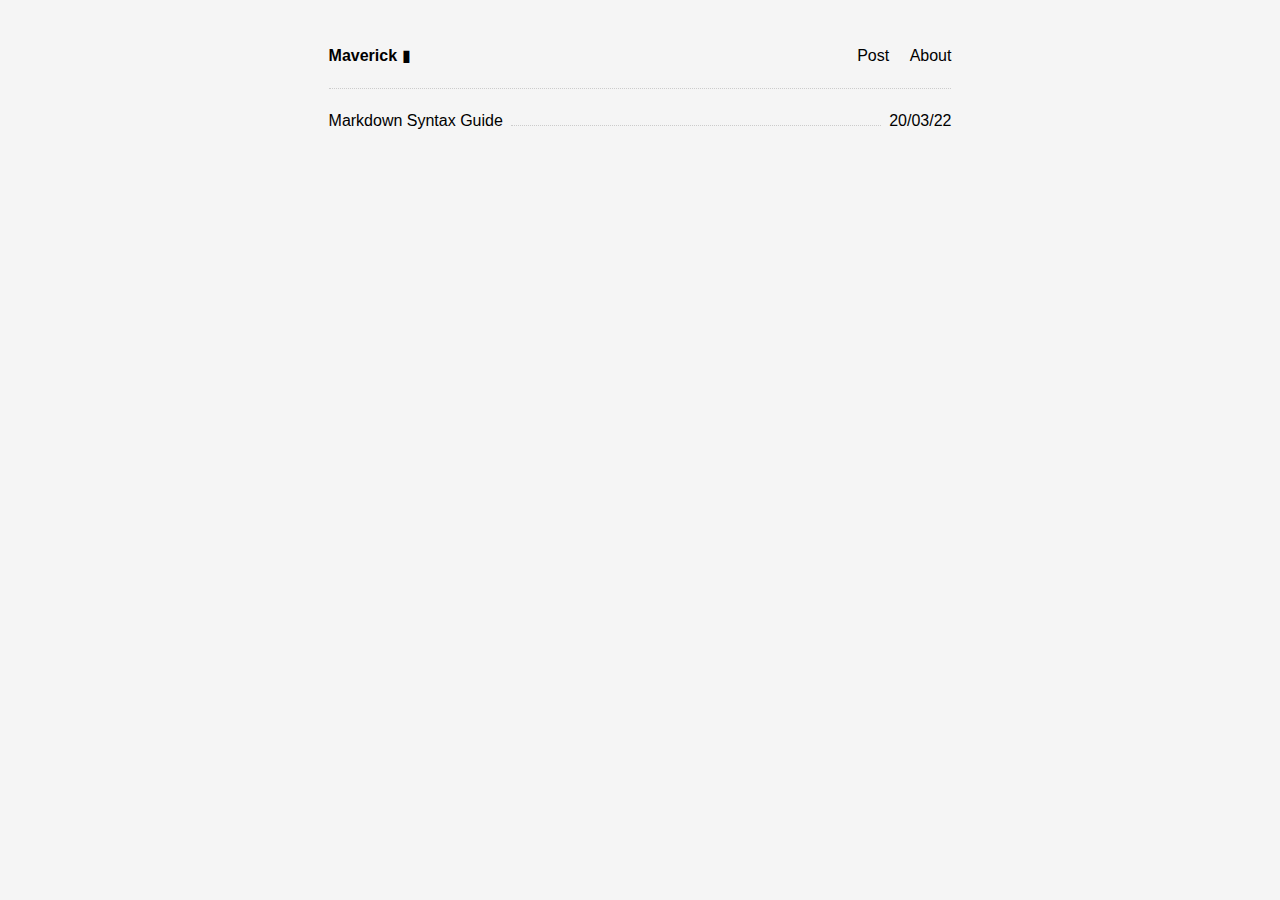
<file: src/themes/maverick-mod/docs/tags/css/index.html>
<!doctype html>
<html lang="en">
  <head>
    <meta charset="utf-8">
    <meta http-equiv="X-UA-Compatible" content="IE=edge">
    <meta name="viewport" content="width=device-width, initial-scale=1">
    <meta name="author" content="Liste - https://maverick.canhtran.me">
    <title>css | Maverick</title>
    <meta name="description" content="A minimal hugo theme focus on content">
    <meta property="og:title" content="css" />
<meta property="og:description" content="A minimal hugo theme focus on content" />
<meta property="og:type" content="website" />
<meta property="og:url" content="https://maverick.canhtran.me/tags/css/" />


    <meta itemprop="name" content="css">
<meta itemprop="description" content="A minimal hugo theme focus on content">
    
    <link rel="canonical" href="https://maverick.canhtran.me/tags/css/">
    <link rel="icon" href="https://maverick.canhtran.me/assets/favicon.ico">
    <link rel="dns-prefetch" href="https://www.google-analytics.com">
    <link href="https://www.google-analytics.com" rel="preconnect" crossorigin>
    <link rel="alternate" type="application/atom+xml" title="Maverick" href="https://maverick.canhtran.me/atom.xml" />
    <link rel="alternate" type="application/json" title="Maverick" href="https://maverick.canhtran.me/feed.json" />
    <link rel="shortcut icon" type="image/png" href="[data-uri]">
    
    <style>*,:after,:before{box-sizing:border-box;padding:0}body{font:1rem/1.5 '-apple-system',BlinkMacSystemFont,avenir next,avenir,helvetica,helvetica neue,ubuntu,roboto,noto,segoe ui,arial,sans-serif;text-rendering:optimizeLegibility;-webkit-font-smoothing:antialiased;-moz-osx-font-smoothing:grayscale;padding:2rem;background:#f5f5f5;color:#000}.skip-link{position:absolute;top:-40px;left:0;background:#eee;z-index:100}.skip-link:focus{top:0}h1,h2,h3,h4,h5,strong,b{font-size:inherit;font-weight:600}header{line-height:2;padding-bottom:1.5rem}.link{overflow:hidden;text-overflow:ellipsis;white-space:nowrap;overflow:hidden;text-overflow:ellipsis;text-decoration:none}.time{font-variant-numeric:tabular-nums;white-space:nowrap}blockquote{border-left:5px solid #eee;padding-left:1rem;margin:0}a,a:visited{color:inherit}a:hover,a.heading-link{text-decoration:none}pre{padding:.5rem;overflow:auto;overflow-x:scroll;overflow-wrap:normal}code,pre{font-family:San Francisco Mono,Monaco,consolas,lucida console,dejavu sans mono,bitstream vera sans mono,monospace;font-size:normal;font-size:small;background:#eee}code{padding:.1rem;border:none}ul{list-style-type:square}ul,ol{padding-left:1.2rem}.list{line-height:2;list-style-type:none;padding-left:0}.list li{padding-bottom:.1rem}.meta{color:#777}.content{max-width:70ch;margin:0 auto;text-align:justify}header{line-height:2;display:flex;justify-content:space-between;padding-bottom:1rem}header a{text-decoration:none}header ul{list-style-type:none;padding:0}header li,header a{display:inline}h2.post{padding-top:.5rem}header ul a:first-child{padding-left:1rem}.nav{height:1px;background:#000;content:'';max-width:10%}.list li{display:flex;align-items:baseline}.list li time{flex:initial}.hr-list{margin-top:0;margin-bottom:0;margin-right:.5rem;margin-left:.5rem;height:1px;border:0;border-bottom:1px dotted #ccc;flex:1 0 1rem}.m,hr{border:0;margin:3rem 0}img{max-width:100%;height:auto}.post-date{margin:5% 0}.index-date{color:#9a9a9a}.animate-blink{animation:opacity 1s infinite;opacity:1}@keyframes opacity{0%{opacity:1}50%{opacity:.5}100%{opacity:0}}.tags{display:flex;justify-content:space-between}.tags ul{padding:0;margin:0}.tags li{display:inline}.avatar{height:120px;width:120px;position:relative;margin:-10px 0 0 15px;float:right;border-radius:50%}</style>
  
    
  
  </head>
<body>
  <a class="skip-link" href="#main">Skip to main</a>
  <main id="main">
  <div class="content">
    <header>
<p style="padding: 0;margin: 0;">
  <a href="/">
    <b>Maverick</b>
    <span class="text-stone-500 animate-blink">▮</span>
  </a>
</p>
<ul style="padding: 0;margin: 0;">
  
  
  <li class="">
    <a href="/posts/"><span>Post</span></a>
    
  <li class="">
    <a href="/about/"><span>About</span></a>
    
  </li>
</ul>
</header>
<hr class="hr-list" style="padding: 0;margin: 0;">
    <section>
      <ul reversed class="list">
        
          <li>
            <a class="link" href="https://maverick.canhtran.me/posts/markdown-syntax/" title="Markdown Syntax Guide">Markdown Syntax Guide
            </a>
            <hr class="hr-list">
            <time class="g time" datetime="2022-03-20">20/03/22</time>
          </li>
          
      </ul>
    </section>
  </div>
</main>
</body>
</html>
</file>
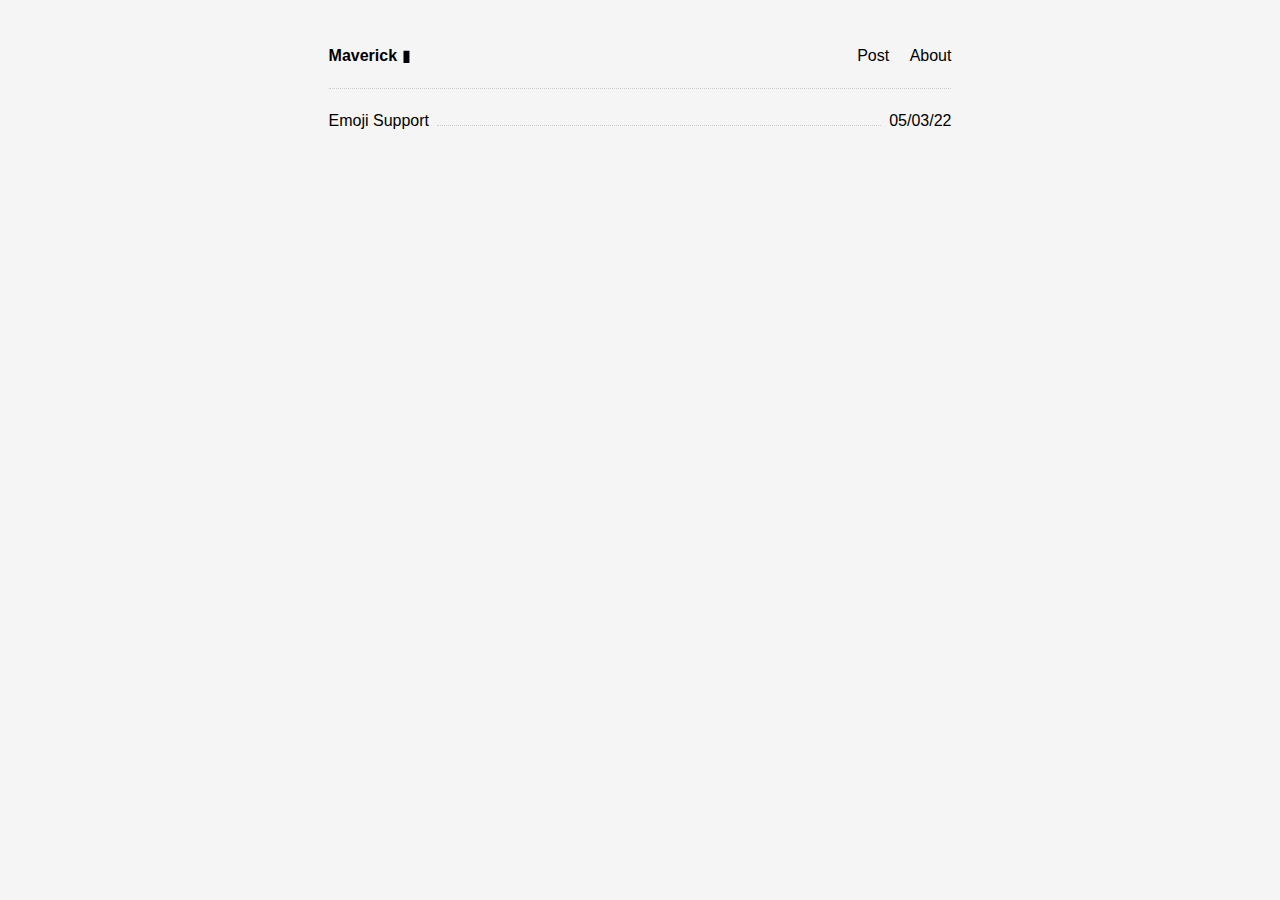
<file: src/themes/maverick-mod/docs/tags/emoji/index.html>
<!doctype html>
<html lang="en">
  <head>
    <meta charset="utf-8">
    <meta http-equiv="X-UA-Compatible" content="IE=edge">
    <meta name="viewport" content="width=device-width, initial-scale=1">
    <meta name="author" content="Liste - https://maverick.canhtran.me">
    <title>emoji | Maverick</title>
    <meta name="description" content="A minimal hugo theme focus on content">
    <meta property="og:title" content="emoji" />
<meta property="og:description" content="A minimal hugo theme focus on content" />
<meta property="og:type" content="website" />
<meta property="og:url" content="https://maverick.canhtran.me/tags/emoji/" />


    <meta itemprop="name" content="emoji">
<meta itemprop="description" content="A minimal hugo theme focus on content">
    
    <link rel="canonical" href="https://maverick.canhtran.me/tags/emoji/">
    <link rel="icon" href="https://maverick.canhtran.me/assets/favicon.ico">
    <link rel="dns-prefetch" href="https://www.google-analytics.com">
    <link href="https://www.google-analytics.com" rel="preconnect" crossorigin>
    <link rel="alternate" type="application/atom+xml" title="Maverick" href="https://maverick.canhtran.me/atom.xml" />
    <link rel="alternate" type="application/json" title="Maverick" href="https://maverick.canhtran.me/feed.json" />
    <link rel="shortcut icon" type="image/png" href="[data-uri]">
    
    <style>*,:after,:before{box-sizing:border-box;padding:0}body{font:1rem/1.5 '-apple-system',BlinkMacSystemFont,avenir next,avenir,helvetica,helvetica neue,ubuntu,roboto,noto,segoe ui,arial,sans-serif;text-rendering:optimizeLegibility;-webkit-font-smoothing:antialiased;-moz-osx-font-smoothing:grayscale;padding:2rem;background:#f5f5f5;color:#000}.skip-link{position:absolute;top:-40px;left:0;background:#eee;z-index:100}.skip-link:focus{top:0}h1,h2,h3,h4,h5,strong,b{font-size:inherit;font-weight:600}header{line-height:2;padding-bottom:1.5rem}.link{overflow:hidden;text-overflow:ellipsis;white-space:nowrap;overflow:hidden;text-overflow:ellipsis;text-decoration:none}.time{font-variant-numeric:tabular-nums;white-space:nowrap}blockquote{border-left:5px solid #eee;padding-left:1rem;margin:0}a,a:visited{color:inherit}a:hover,a.heading-link{text-decoration:none}pre{padding:.5rem;overflow:auto;overflow-x:scroll;overflow-wrap:normal}code,pre{font-family:San Francisco Mono,Monaco,consolas,lucida console,dejavu sans mono,bitstream vera sans mono,monospace;font-size:normal;font-size:small;background:#eee}code{padding:.1rem;border:none}ul{list-style-type:square}ul,ol{padding-left:1.2rem}.list{line-height:2;list-style-type:none;padding-left:0}.list li{padding-bottom:.1rem}.meta{color:#777}.content{max-width:70ch;margin:0 auto;text-align:justify}header{line-height:2;display:flex;justify-content:space-between;padding-bottom:1rem}header a{text-decoration:none}header ul{list-style-type:none;padding:0}header li,header a{display:inline}h2.post{padding-top:.5rem}header ul a:first-child{padding-left:1rem}.nav{height:1px;background:#000;content:'';max-width:10%}.list li{display:flex;align-items:baseline}.list li time{flex:initial}.hr-list{margin-top:0;margin-bottom:0;margin-right:.5rem;margin-left:.5rem;height:1px;border:0;border-bottom:1px dotted #ccc;flex:1 0 1rem}.m,hr{border:0;margin:3rem 0}img{max-width:100%;height:auto}.post-date{margin:5% 0}.index-date{color:#9a9a9a}.animate-blink{animation:opacity 1s infinite;opacity:1}@keyframes opacity{0%{opacity:1}50%{opacity:.5}100%{opacity:0}}.tags{display:flex;justify-content:space-between}.tags ul{padding:0;margin:0}.tags li{display:inline}.avatar{height:120px;width:120px;position:relative;margin:-10px 0 0 15px;float:right;border-radius:50%}</style>
  
    
  
  </head>
<body>
  <a class="skip-link" href="#main">Skip to main</a>
  <main id="main">
  <div class="content">
    <header>
<p style="padding: 0;margin: 0;">
  <a href="/">
    <b>Maverick</b>
    <span class="text-stone-500 animate-blink">▮</span>
  </a>
</p>
<ul style="padding: 0;margin: 0;">
  
  
  <li class="">
    <a href="/posts/"><span>Post</span></a>
    
  <li class="">
    <a href="/about/"><span>About</span></a>
    
  </li>
</ul>
</header>
<hr class="hr-list" style="padding: 0;margin: 0;">
    <section>
      <ul reversed class="list">
        
          <li>
            <a class="link" href="https://maverick.canhtran.me/posts/emoji-support/" title="Emoji Support">Emoji Support
            </a>
            <hr class="hr-list">
            <time class="g time" datetime="2022-03-05">05/03/22</time>
          </li>
          
      </ul>
    </section>
  </div>
</main>
</body>
</html>
</file>
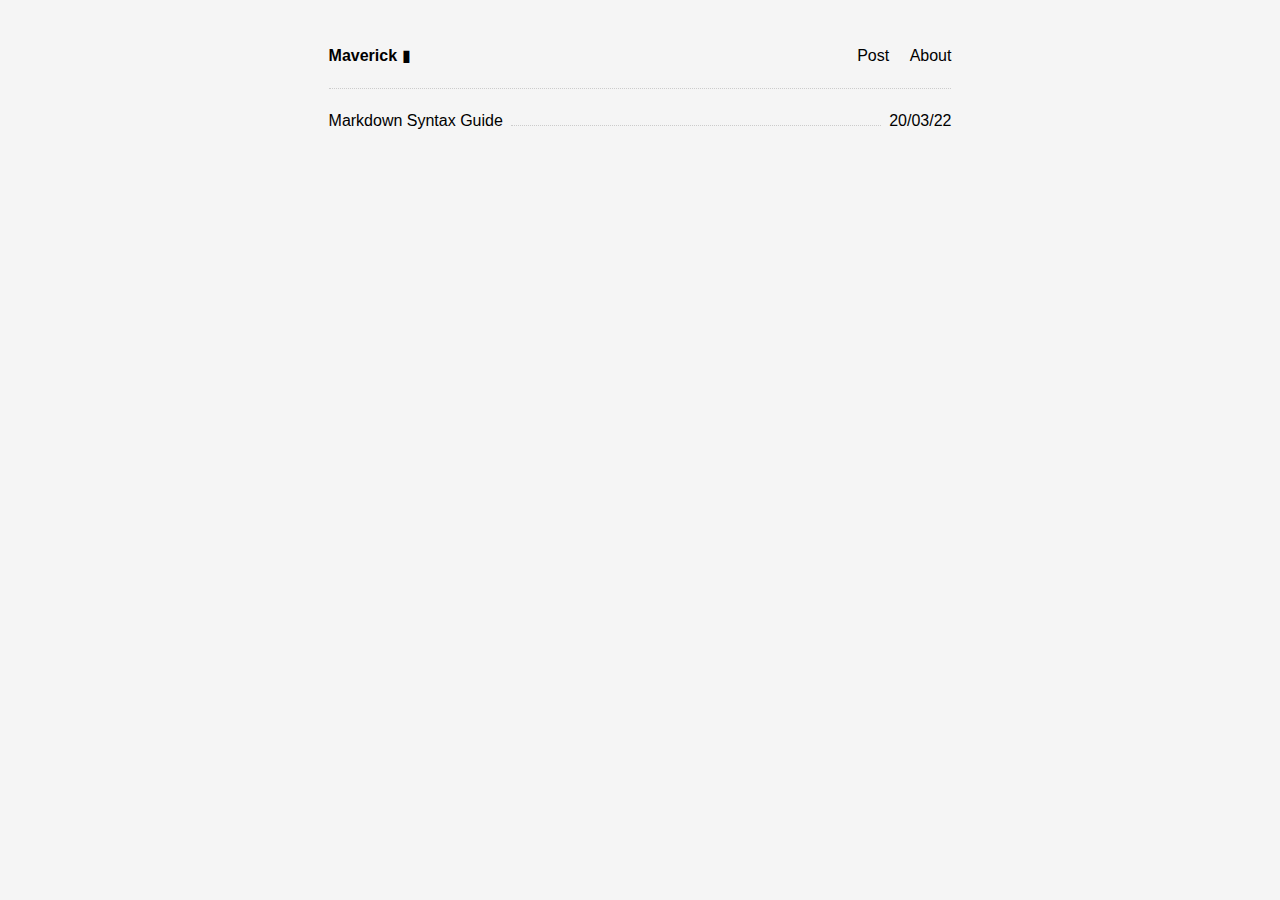
<file: src/themes/maverick-mod/docs/tags/html/index.html>
<!doctype html>
<html lang="en">
  <head>
    <meta charset="utf-8">
    <meta http-equiv="X-UA-Compatible" content="IE=edge">
    <meta name="viewport" content="width=device-width, initial-scale=1">
    <meta name="author" content="Liste - https://maverick.canhtran.me">
    <title>html | Maverick</title>
    <meta name="description" content="A minimal hugo theme focus on content">
    <meta property="og:title" content="html" />
<meta property="og:description" content="A minimal hugo theme focus on content" />
<meta property="og:type" content="website" />
<meta property="og:url" content="https://maverick.canhtran.me/tags/html/" />


    <meta itemprop="name" content="html">
<meta itemprop="description" content="A minimal hugo theme focus on content">
    
    <link rel="canonical" href="https://maverick.canhtran.me/tags/html/">
    <link rel="icon" href="https://maverick.canhtran.me/assets/favicon.ico">
    <link rel="dns-prefetch" href="https://www.google-analytics.com">
    <link href="https://www.google-analytics.com" rel="preconnect" crossorigin>
    <link rel="alternate" type="application/atom+xml" title="Maverick" href="https://maverick.canhtran.me/atom.xml" />
    <link rel="alternate" type="application/json" title="Maverick" href="https://maverick.canhtran.me/feed.json" />
    <link rel="shortcut icon" type="image/png" href="[data-uri]">
    
    <style>*,:after,:before{box-sizing:border-box;padding:0}body{font:1rem/1.5 '-apple-system',BlinkMacSystemFont,avenir next,avenir,helvetica,helvetica neue,ubuntu,roboto,noto,segoe ui,arial,sans-serif;text-rendering:optimizeLegibility;-webkit-font-smoothing:antialiased;-moz-osx-font-smoothing:grayscale;padding:2rem;background:#f5f5f5;color:#000}.skip-link{position:absolute;top:-40px;left:0;background:#eee;z-index:100}.skip-link:focus{top:0}h1,h2,h3,h4,h5,strong,b{font-size:inherit;font-weight:600}header{line-height:2;padding-bottom:1.5rem}.link{overflow:hidden;text-overflow:ellipsis;white-space:nowrap;overflow:hidden;text-overflow:ellipsis;text-decoration:none}.time{font-variant-numeric:tabular-nums;white-space:nowrap}blockquote{border-left:5px solid #eee;padding-left:1rem;margin:0}a,a:visited{color:inherit}a:hover,a.heading-link{text-decoration:none}pre{padding:.5rem;overflow:auto;overflow-x:scroll;overflow-wrap:normal}code,pre{font-family:San Francisco Mono,Monaco,consolas,lucida console,dejavu sans mono,bitstream vera sans mono,monospace;font-size:normal;font-size:small;background:#eee}code{padding:.1rem;border:none}ul{list-style-type:square}ul,ol{padding-left:1.2rem}.list{line-height:2;list-style-type:none;padding-left:0}.list li{padding-bottom:.1rem}.meta{color:#777}.content{max-width:70ch;margin:0 auto;text-align:justify}header{line-height:2;display:flex;justify-content:space-between;padding-bottom:1rem}header a{text-decoration:none}header ul{list-style-type:none;padding:0}header li,header a{display:inline}h2.post{padding-top:.5rem}header ul a:first-child{padding-left:1rem}.nav{height:1px;background:#000;content:'';max-width:10%}.list li{display:flex;align-items:baseline}.list li time{flex:initial}.hr-list{margin-top:0;margin-bottom:0;margin-right:.5rem;margin-left:.5rem;height:1px;border:0;border-bottom:1px dotted #ccc;flex:1 0 1rem}.m,hr{border:0;margin:3rem 0}img{max-width:100%;height:auto}.post-date{margin:5% 0}.index-date{color:#9a9a9a}.animate-blink{animation:opacity 1s infinite;opacity:1}@keyframes opacity{0%{opacity:1}50%{opacity:.5}100%{opacity:0}}.tags{display:flex;justify-content:space-between}.tags ul{padding:0;margin:0}.tags li{display:inline}.avatar{height:120px;width:120px;position:relative;margin:-10px 0 0 15px;float:right;border-radius:50%}</style>
  
    
  
  </head>
<body>
  <a class="skip-link" href="#main">Skip to main</a>
  <main id="main">
  <div class="content">
    <header>
<p style="padding: 0;margin: 0;">
  <a href="/">
    <b>Maverick</b>
    <span class="text-stone-500 animate-blink">▮</span>
  </a>
</p>
<ul style="padding: 0;margin: 0;">
  
  
  <li class="">
    <a href="/posts/"><span>Post</span></a>
    
  <li class="">
    <a href="/about/"><span>About</span></a>
    
  </li>
</ul>
</header>
<hr class="hr-list" style="padding: 0;margin: 0;">
    <section>
      <ul reversed class="list">
        
          <li>
            <a class="link" href="https://maverick.canhtran.me/posts/markdown-syntax/" title="Markdown Syntax Guide">Markdown Syntax Guide
            </a>
            <hr class="hr-list">
            <time class="g time" datetime="2022-03-20">20/03/22</time>
          </li>
          
      </ul>
    </section>
  </div>
</main>
</body>
</html>
</file>
